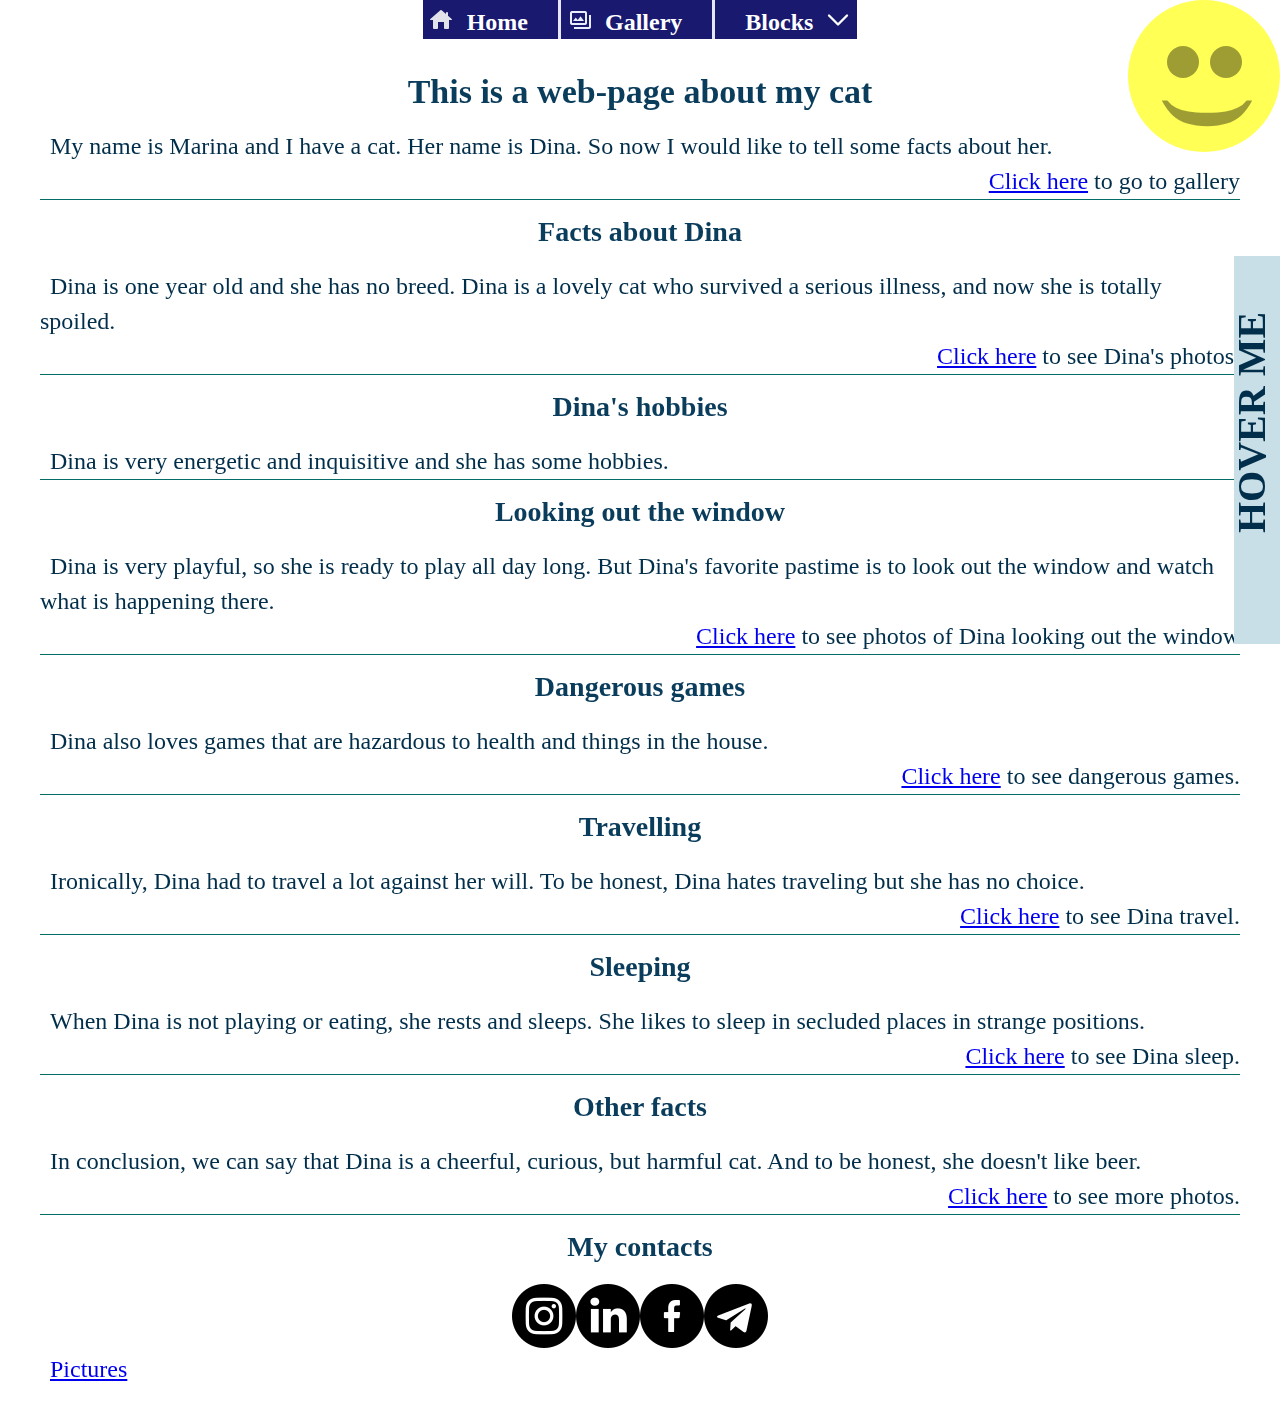
<file: index.html>
<!DOCTYPE html>
<html lang="en">
<head>
    <meta charset="UTF-8">
    <title>Home</title>
    <link rel="stylesheet" href="css/style.css">
</head>
<body>
    <div class="container main">
        <ul class="menu">
            <li>
                <a href="#">Home</a>
            </li>
            <li><a href="gallery.html">Gallery</a></li>
            <li class="li_blocks">
                <a href="#">Blocks</a>
                <ul class="sub_menu">
                    <li><a href="table.html">table-cell</a></li>
                    <li><a href="inline.html">inline-block</a></li>
                    <li class="li_float"><a href="#">float</a>
                        <ul class="float_menu">
                            <li><a href="float_div.html">with div</a></li>
                            <li><a href="float_clear.html">with clearfix</a></li>
                        </ul>
                    </li>
                    <li><a href="flex.html">flex</a></li>
                    <li class="li_grid">
                        <a href="#">grid</a>
                        <ul class="grid_menu">
                            <li><a href="grid_area.html">areas</a></li>
                            <li><a href="grid_columns.html">columns</a></li>
                        </ul>
                    </li>
                </ul>
            </li>
        </ul>
        <h1>This is a web-page about my cat</h1>
        <p>My name is Marina and I have a cat. Her name is Dina. So now I would like to tell some facts about her.</p>
        <p class="link"><a href="gallery.html">Click here</a> to go to gallery</p>
        <div>
            <h2>Facts about Dina</h2>
            <p>Dina is one year old and she has no breed. Dina is a lovely cat who survived a serious illness, and now she is totally spoiled.</p>
            <p class="link"> <a href="gallery.html#facts">Click here</a> to see Dina's photos.</p>
        </div>
        <div>
            <h2>Dina's hobbies</h2>
            <p>Dina is very energetic and inquisitive and she has some hobbies.</p>
            <div>
                <h3>Looking out the window</h3>
                <p>Dina is very playful, so she is ready to play all day long. But Dina's favorite pastime is to look out the window and watch what is happening there.</p>
                <p class="link"> <a href="gallery.html#looking_out">Click here</a> to see photos of Dina looking out the window<p>
            </div>
            <div>
                <h3>Dangerous games</h3>
                <p>Dina also loves games that are hazardous to health and things in the house.</p>
                <p class="link"> <a href="gallery.html#games">Click here</a> to see dangerous games.</p>
                </div>
            <div>
                <h3>Travelling</h3>
                <p>Ironically, Dina had to travel a lot against her will. To be honest, Dina hates traveling but she has no choice.</p>
                <p class="link"> <a href="gallery.html#travelling">Click here</a> to see Dina travel.</p>
            </div>
            <div>
                <h3>Sleeping</h3>
                <p>When Dina is not playing or eating, she rests and sleeps. She likes to sleep in secluded places in strange positions.</p>
                <p class="link"> <a href="gallery.html#sleeping">Click here</a> to see Dina sleep.</p>
            </div>
        </div>
        <div>
            <h2>Other facts</h2>
            <p>In conclusion, we can say that Dina is a cheerful, curious, but harmful cat. And to be honest, she doesn't like beer.</p>
            <p class="link"> <a href="gallery.html#more_photos">Click here</a> to see more photos.</p>
        </div>

            <h3>My contacts</h3>
                <ul class="social_media">
                    <li><a href="https://instagram.com/merry.mary__?igshid=YmMyMTA2M2Y="></a></li>
                    <li><a href="http://linkedin.com/in/marina-dolhopolova-1340471a7"></a></li>
                    <li><a href="https://www.facebook.com/marina.dolgopolova.528?mibextid=LQQJ4d"></a></li>
                    <li><a href="https://t.me/mary3777"></a></li>

                </ul>
                  
            <div class="animation">
                <h1>)</h1>
            </div>
            
            <div class="side_menu">
                <div class="wrapper_side_menu">
                    <p>HOVER ME</p>
                    <ul class="social_menu">
                        <li><a href="https://instagram.com/merry.mary__?igshid=YmMyMTA2M2Y="></a></li>
                        <li><a href="http://linkedin.com/in/marina-dolhopolova-1340471a7"></a></li>
                        <li><a href="https://www.facebook.com/marina.dolgopolova.528?mibextid=LQQJ4d"></a></li>
                        <li><a href="https://t.me/mary3777"></a></li>
                    </ul>
                </div>
                </div>

                <div class="footer">
                    <p> <a href="pictures.html">Pictures</a></p>
                </div> 
           
            <!-- <div class="footer">
                <p> <a href="gallery.html">gallery</a></p>
                <p> <a href="table.html">table.html</a></p>
                <p> <a href="inline.html">inline.html</a></p>
                <p> <a href="float_clear.html">float.html</a></p>
                <p> <a href="flex.html">flex.html</a></p>
                <p> <a href="grid_columns.html">grid columns</a></p>
                <p> <a href="grid_area.html">grid area</a></p>
            </div> -->
            
        </div>
</body>
</html>
</file>
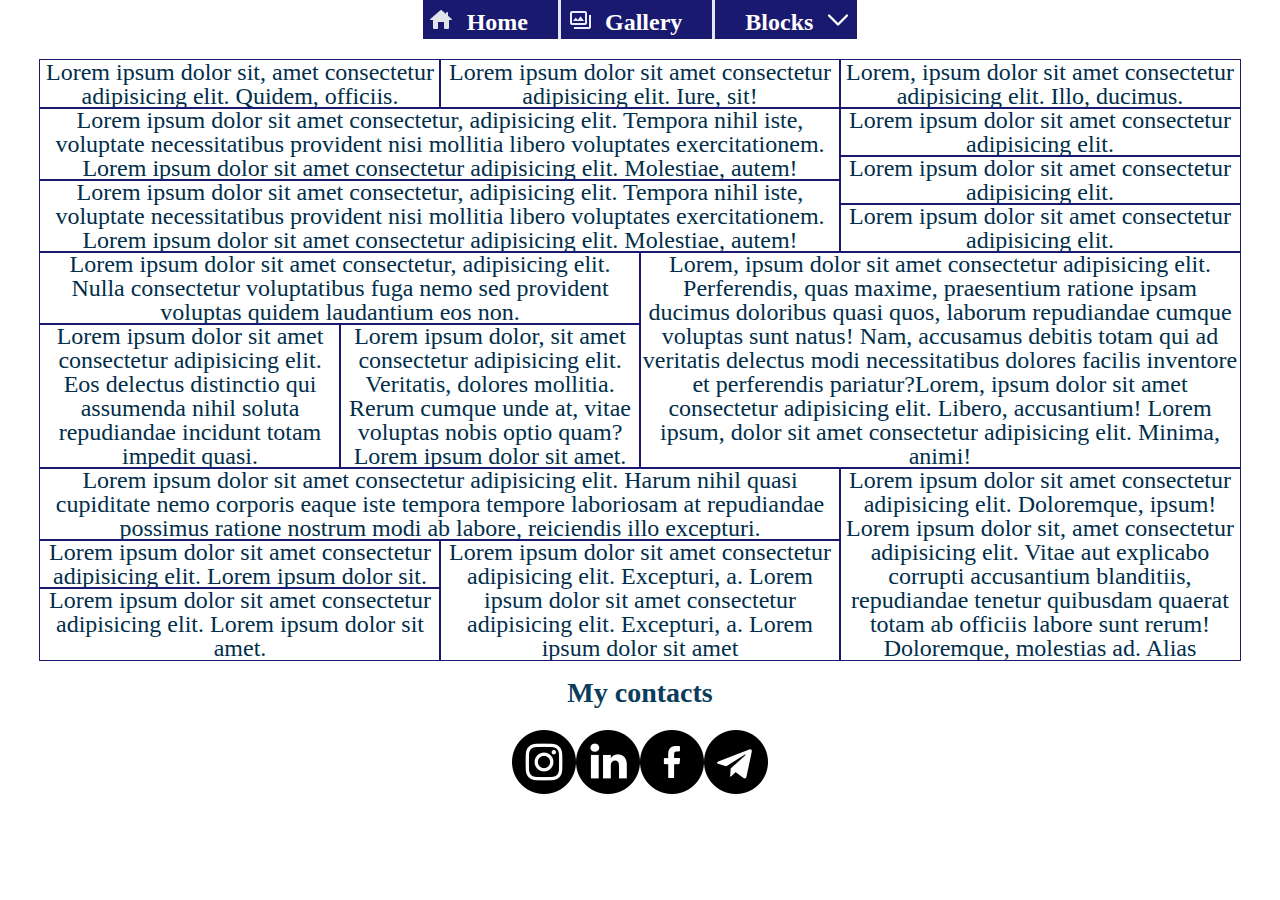
<file: flex.html>
<!DOCTYPE html>
<html lang="zxx">
<head>
    <meta charset="UTF-8">
    <link rel="stylesheet" href="css/style.css">
    <title>Flex</title>
</head>
<body>
    <div class="container flex">
        <ul class="menu">
            <li>
                <a href="index.html">Home</a>
            </li>
            <li><a href="gallery.html">Gallery</a></li>
            <li class="li_blocks">
                <a href="#">Blocks</a>
                <ul class="sub_menu">
                    <li><a href="table.html">table-cell</a></li>
                    <li><a href="inline.html">inline-block</a></li>
                    <li class="li_float"><a href="#">float</a>
                        <ul class="float_menu">
                            <li><a href="float_div.html">with div</a></li>
                            <li><a href="float_clear.html">with clearfix</a></li>
                        </ul>
                    </li>
                    <li><a href="#">flex</a></li>
                    <li class="li_grid">
                        <a href="#">grid</a>
                        <ul class="grid_menu">
                            <li><a href="grid_area.html">areas</a></li>
                            <li><a href="grid_columns.html">columns</a></li>
                        </ul>
                    </li>
                </ul>
            </li>
        </ul>
        <div class="section1">
            <div>Lorem ipsum dolor sit, amet consectetur adipisicing elit. Quidem, officiis.</div>
            <div>Lorem ipsum dolor sit amet consectetur adipisicing elit. Iure, sit!</div>
            <div>Lorem, ipsum dolor sit amet consectetur adipisicing elit. Illo, ducimus.</div>
        </div>
        <div class="section2">
            <div class="change_width">
                <div>
                    Lorem ipsum dolor sit amet consectetur, adipisicing elit. Tempora nihil iste, voluptate necessitatibus provident nisi mollitia libero voluptates exercitationem. Lorem ipsum dolor sit amet consectetur adipisicing elit. Molestiae, autem! 
                </div>
                <div>
                    Lorem ipsum dolor sit amet consectetur, adipisicing elit. Tempora nihil iste, voluptate necessitatibus provident nisi mollitia libero voluptates exercitationem. Lorem ipsum dolor sit amet consectetur adipisicing elit. Molestiae, autem! 
                </div>
            </div>
            <div>
                <div>
                    Lorem ipsum dolor sit amet consectetur adipisicing elit. 
                </div>
                <div>
                    Lorem ipsum dolor sit amet consectetur adipisicing elit. 
                </div>
                <div>
                    Lorem ipsum dolor sit amet consectetur adipisicing elit. 
                </div>
            </div>
        </div>
        <div class="section3">
            <div>
                <div>
                    Lorem ipsum dolor sit amet consectetur, adipisicing elit. Nulla consectetur voluptatibus fuga nemo sed provident voluptas quidem laudantium eos non.
                </div>
                <div class="wrapper">
                    <div class="column">
                        Lorem ipsum dolor sit amet consectetur adipisicing elit. Eos delectus distinctio qui assumenda nihil soluta repudiandae incidunt totam impedit quasi.
                    </div>
                    <div class="column">
                        Lorem ipsum dolor, sit amet consectetur adipisicing elit. Veritatis, dolores mollitia. Rerum cumque unde at, vitae voluptas nobis optio quam?Lorem ipsum dolor sit amet.
                    </div>
                </div>
            </div>
            <div>
                Lorem, ipsum dolor sit amet consectetur adipisicing elit. Perferendis, quas maxime, praesentium ratione ipsam ducimus doloribus quasi quos, laborum repudiandae cumque voluptas sunt natus! Nam, accusamus debitis totam qui ad veritatis delectus modi necessitatibus dolores facilis inventore et perferendis pariatur?Lorem, ipsum dolor sit amet consectetur adipisicing elit. Libero, accusantium! Lorem ipsum, dolor sit amet consectetur adipisicing elit. Minima, animi!
            </div>
        </div>
        <div class="section4">
            <div class="change_width">
                <div>
                    Lorem ipsum dolor sit amet consectetur adipisicing elit. Harum nihil quasi cupiditate nemo corporis eaque iste tempora tempore laboriosam at repudiandae possimus ratione nostrum modi ab labore, reiciendis illo excepturi.
                </div>
                <div class="wrapper">
                    <div>
                        <div>
                            Lorem ipsum dolor sit amet consectetur adipisicing elit. Lorem ipsum dolor sit.
                        </div>
                        <div>
                            Lorem ipsum dolor sit amet consectetur adipisicing elit. Lorem ipsum dolor sit amet.
                        </div>
                    </div>
                    <div>
                        Lorem ipsum dolor sit amet consectetur adipisicing elit. Excepturi, a.  Lorem ipsum dolor sit amet consectetur adipisicing elit. Excepturi, a. Lorem ipsum dolor sit amet
                    </div>
                </div>
            </div>
            <div>
                Lorem ipsum dolor sit amet consectetur adipisicing elit. Doloremque, ipsum! Lorem ipsum dolor sit, amet consectetur adipisicing elit. Vitae aut explicabo corrupti accusantium blanditiis, repudiandae tenetur quibusdam quaerat totam ab officiis labore sunt rerum! Doloremque, molestias ad. Alias
            </div>
        </div>
        <h3>My contacts</h3>
        <ul class="social_media">
            <li><a href="https://instagram.com/merry.mary__?igshid=YmMyMTA2M2Y="></a></li>
            <li><a href="http://linkedin.com/in/marina-dolhopolova-1340471a7"></a></li>
            <li><a href="https://www.facebook.com/marina.dolgopolova.528?mibextid=LQQJ4d"></a></li>
            <li><a href="https://t.me/mary3777"></a></li>

        </ul>
        <!-- <div class="footer">
            <p> <a href="gallery.html">gallery</a></p>
            <p> <a href="table.html">table.html</a></p>
            <p> <a href="inline.html">inline.html</a></p>
            <p> <a href="float.html">float.html</a></p>
            <p> <a href="flex.html">flex.html</a></p>
            <p> <a href="grid_columns.html">grid columns</a></p>
            <p> <a href="grid_area.html">grid area</a></p>
        </div> -->

    </div>
</body>
</html>
</file>
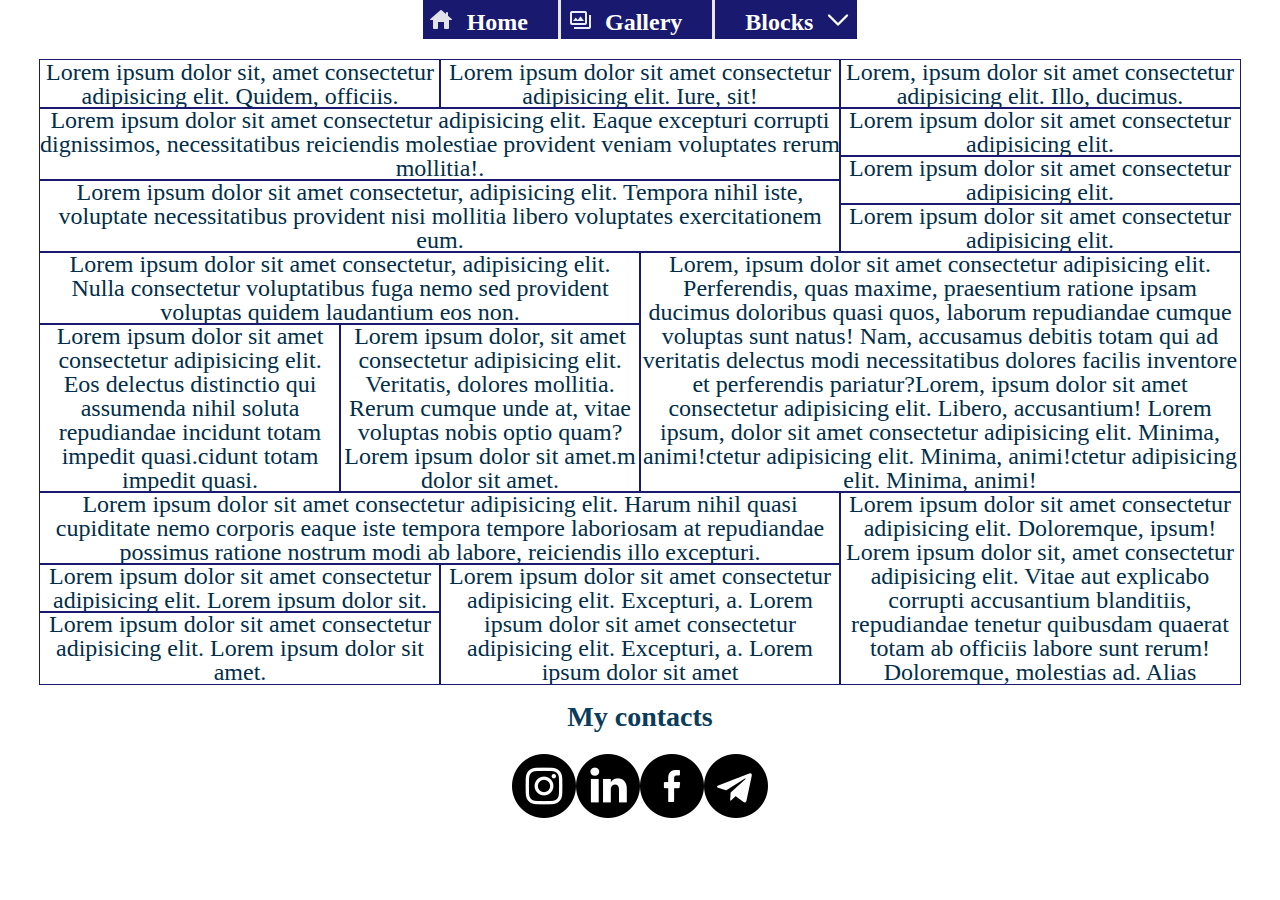
<file: float_clear.html>
<!DOCTYPE html>
<html lang="zxx">
<head>
    <meta charset="UTF-8">
    <link rel="stylesheet" href="css/style.css">
    <title>Float</title>
</head>
<body>
    <div class="container float_wrapper">
        <ul class="menu">
            <li>
                <a href="index.html">Home</a>
            </li>
            <li><a href="gallery.html">Gallery</a></li>
            <li class="li_blocks">
                <a href="#">Blocks</a>
                <ul class="sub_menu">
                    <li><a href="table.html">table-cell</a></li>
                    <li><a href="inline.html">inline-block</a></li>
                    <li class="li_float"><a href="#">float</a>
                        <ul class="float_menu">
                            <li><a href="float_div.html">with div</a></li>
                            <li><a href="#">with clearfix</a></li>
                        </ul>
                    </li>
                    <li><a href="flex.html">flex</a></li>
                    <li class="li_grid">
                        <a href="#">grid</a>
                        <ul class="grid_menu">
                            <li><a href="grid_area.html">areas</a></li>
                            <li><a href="grid_columns.html">columns</a></li>
                        </ul>
                    </li>
                </ul>
            </li>
        </ul>
        <div class="section1 clearfix">
            <div class="column">Lorem ipsum dolor sit, amet consectetur adipisicing elit. Quidem, officiis.</div>
            <div class="column">Lorem ipsum dolor sit amet consectetur adipisicing elit. Iure, sit!</div>
            <div class="column">Lorem, ipsum dolor sit amet consectetur adipisicing elit. Illo, ducimus.</div>
        </div>

        
        <div class="section2 clearfix">
            <div class="change_width column">
                <div>
                Lorem ipsum dolor sit amet consectetur adipisicing elit. Eaque excepturi corrupti dignissimos, necessitatibus reiciendis molestiae provident veniam voluptates rerum mollitia!.
                </div>
                <div>
                Lorem ipsum dolor sit amet consectetur, adipisicing elit. Tempora nihil iste, voluptate necessitatibus provident nisi mollitia libero voluptates exercitationem eum.
                </div>
            </div>
            <div class="column">
                <div>
                Lorem ipsum dolor sit amet consectetur adipisicing elit. 
                </div>
                <div>
                Lorem ipsum dolor sit amet consectetur adipisicing elit. 
                </div>
                <div>
                Lorem ipsum dolor sit amet consectetur adipisicing elit. 
                </div>
            </div>

        </div>

        <div class="section3 clearfix">
            <div class="column">
                <div>
                Lorem ipsum dolor sit amet consectetur, adipisicing elit. Nulla consectetur voluptatibus fuga nemo sed provident voluptas quidem laudantium eos non.
                </div>
                <div class="clearfix">
                    <div class="column change_width">
                    Lorem ipsum dolor sit amet consectetur adipisicing elit. Eos delectus distinctio qui assumenda nihil soluta repudiandae incidunt totam impedit quasi.cidunt totam impedit quasi.
                    </div>
                    <div class="column change_width">
                        Lorem ipsum dolor, sit amet consectetur adipisicing elit. Veritatis, dolores mollitia. Rerum cumque unde at, vitae voluptas nobis optio quam?Lorem ipsum dolor sit amet.m dolor sit amet.
                    </div>
        
                </div>
            </div>
            <div class="column clearfix">
                Lorem, ipsum dolor sit amet consectetur adipisicing elit. Perferendis, quas maxime, praesentium ratione ipsam ducimus doloribus quasi quos, laborum repudiandae cumque voluptas sunt natus! Nam, accusamus debitis totam qui ad veritatis delectus modi necessitatibus dolores facilis inventore et perferendis pariatur?Lorem, ipsum dolor sit amet consectetur adipisicing elit. Libero, accusantium! Lorem ipsum, dolor sit amet consectetur adipisicing elit. Minima, animi!ctetur adipisicing elit. Minima, animi!ctetur adipisicing elit. Minima, animi!
            </div>
            
        </div>

        
        <div class="section4 clearfix">
            <div class="column change_width">
                <div>
                    Lorem ipsum dolor sit amet consectetur adipisicing elit. Harum nihil quasi cupiditate nemo corporis eaque iste tempora tempore laboriosam at repudiandae possimus ratione nostrum modi ab labore, reiciendis illo excepturi.
                </div>
                <div class="clearfix">
                    <div class="column">
                        <div>
                            Lorem ipsum dolor sit amet consectetur adipisicing elit. Lorem ipsum dolor sit.
                        </div>
                        <div>
                            Lorem ipsum dolor sit amet consectetur adipisicing elit. Lorem ipsum dolor sit amet.
                        </div>
                    </div>
                    <div class="column">
                        Lorem ipsum dolor sit amet consectetur adipisicing elit. Excepturi, a.  Lorem ipsum dolor sit amet consectetur adipisicing elit. Excepturi, a. Lorem ipsum dolor sit amet
                    </div>
                
                </div>
            </div>
            <div class="column">
                Lorem ipsum dolor sit amet consectetur adipisicing elit. Doloremque, ipsum! Lorem ipsum dolor sit, amet consectetur adipisicing elit. Vitae aut explicabo corrupti accusantium blanditiis, repudiandae tenetur quibusdam quaerat totam ab officiis labore sunt rerum! Doloremque, molestias ad. Alias
            </div>
    
        </div>

        <h3>My contacts</h3>
        <ul class="social_media">
            <li><a href="https://instagram.com/merry.mary__?igshid=YmMyMTA2M2Y="></a></li>
            <li><a href="http://linkedin.com/in/marina-dolhopolova-1340471a7"></a></li>
            <li><a href="https://www.facebook.com/marina.dolgopolova.528?mibextid=LQQJ4d"></a></li>
            <li><a href="https://t.me/mary3777"></a></li>

        </ul>
    
        <!-- <div class="footer">
            <p> <a href="gallery.html">gallery</a></p>
            <p> <a href="table.html">table.html</a></p>
            <p> <a href="inline.html">inline.html</a></p>
            <p> <a href="float.html">float.html</a></p>
            <p> <a href="flex.html">flex.html</a></p>
            <p> <a href="grid_columns.html">grid columns</a></p>
            <p> <a href="grid_area.html">grid area</a></p>
        </div> -->
    </div>
</body>
</html>
</file>
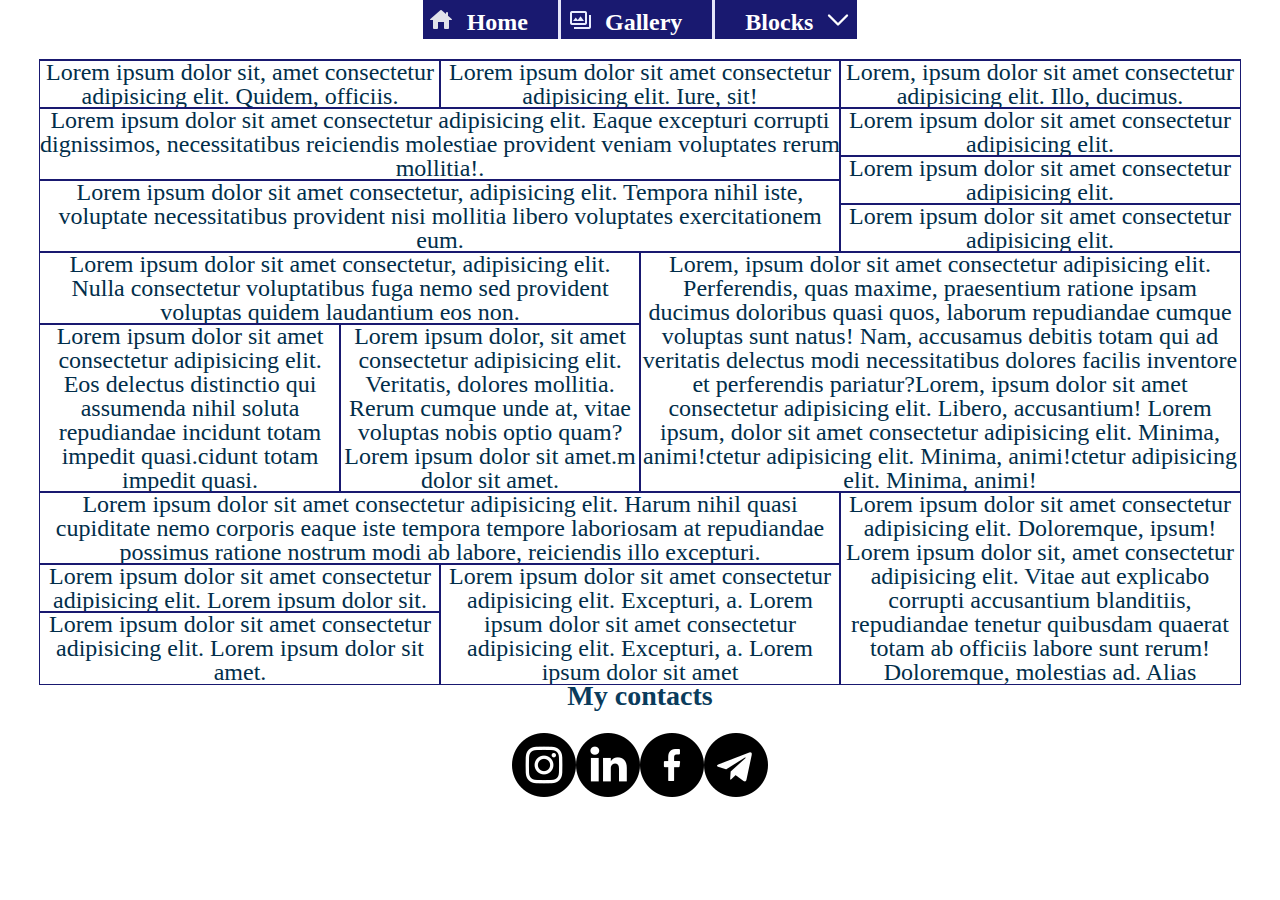
<file: float_div.html>
<!DOCTYPE html>
<html lang="zxx">
<head>
    <meta charset="UTF-8">
    <link rel="stylesheet" href="css/style.css">
    <title>Float</title>
</head>
<body>
    <div class="container float_wrapper">
        <ul class="menu">
            <li>
                <a href="index.html">Home</a>
            </li>
            <li><a href="gallery.html">Gallery</a></li>
            <li class="li_blocks">
                <a href="#">Blocks</a>
                <ul class="sub_menu">
                    <li><a href="table.html">table-cell</a></li>
                    <li><a href="inline.html">inline-block</a></li>
                    <li class="li_float"><a href="#">float</a>
                        <ul class="float_menu">
                            <li><a href="#">with div</a></li>
                            <li><a href="float_clear.html">with clearfix</a></li>
                        </ul>
                    </li>
                    <li><a href="flex.html">flex</a></li>
                    <li class="li_grid">
                        <a href="#">grid</a>
                        <ul class="grid_menu">
                            <li><a href="grid_area.html">areas</a></li>
                            <li><a href="grid_columns.html">columns</a></li>
                        </ul>
                    </li>
                </ul>
            </li>
        </ul>
        <div class="section1">
            <div class="column">Lorem ipsum dolor sit, amet consectetur adipisicing elit. Quidem, officiis.</div>
            <div class="column">Lorem ipsum dolor sit amet consectetur adipisicing elit. Iure, sit!</div>
            <div class="column">Lorem, ipsum dolor sit amet consectetur adipisicing elit. Illo, ducimus.</div>
            <div class="clear"></div>
        </div>

        
         <div class="section2">
            <div class="change_width column">
                <div>
                Lorem ipsum dolor sit amet consectetur adipisicing elit. Eaque excepturi corrupti dignissimos, necessitatibus reiciendis molestiae provident veniam voluptates rerum mollitia!.
                </div>
                <div>
                Lorem ipsum dolor sit amet consectetur, adipisicing elit. Tempora nihil iste, voluptate necessitatibus provident nisi mollitia libero voluptates exercitationem eum.
                </div>
            </div>
            <div class="column">
                <div>
                Lorem ipsum dolor sit amet consectetur adipisicing elit. 
                </div>
                <div>
                Lorem ipsum dolor sit amet consectetur adipisicing elit. 
                </div>
                <div>
                Lorem ipsum dolor sit amet consectetur adipisicing elit. 
                </div>
            </div>
            <div class="clear"></div>
        </div>

        <div class="section3">
            <div class="column">
                <div>
                Lorem ipsum dolor sit amet consectetur, adipisicing elit. Nulla consectetur voluptatibus fuga nemo sed provident voluptas quidem laudantium eos non.
                </div>
                <div>
                    <div class="column change_width">
                    Lorem ipsum dolor sit amet consectetur adipisicing elit. Eos delectus distinctio qui assumenda nihil soluta repudiandae incidunt totam impedit quasi.cidunt totam impedit quasi.
                    </div>
                    <div class="column change_width">
                        Lorem ipsum dolor, sit amet consectetur adipisicing elit. Veritatis, dolores mollitia. Rerum cumque unde at, vitae voluptas nobis optio quam?Lorem ipsum dolor sit amet.m dolor sit amet.
                    </div>
                    <div class="clear"></div>
                </div>
            </div>
            <div class="column">
                Lorem, ipsum dolor sit amet consectetur adipisicing elit. Perferendis, quas maxime, praesentium ratione ipsam ducimus doloribus quasi quos, laborum repudiandae cumque voluptas sunt natus! Nam, accusamus debitis totam qui ad veritatis delectus modi necessitatibus dolores facilis inventore et perferendis pariatur?Lorem, ipsum dolor sit amet consectetur adipisicing elit. Libero, accusantium! Lorem ipsum, dolor sit amet consectetur adipisicing elit. Minima, animi!ctetur adipisicing elit. Minima, animi!ctetur adipisicing elit. Minima, animi!
            </div>
            <div class="clear"></div>
        </div>

        
        <div class="section4">
            <div class="column change_width">
                <div>
                    Lorem ipsum dolor sit amet consectetur adipisicing elit. Harum nihil quasi cupiditate nemo corporis eaque iste tempora tempore laboriosam at repudiandae possimus ratione nostrum modi ab labore, reiciendis illo excepturi.
                </div>
                <div>
                    <div class="column">
                        <div>
                            Lorem ipsum dolor sit amet consectetur adipisicing elit. Lorem ipsum dolor sit.
                        </div>
                        <div>
                            Lorem ipsum dolor sit amet consectetur adipisicing elit. Lorem ipsum dolor sit amet.
                        </div>
                    </div>
                    <div class="column">
                        Lorem ipsum dolor sit amet consectetur adipisicing elit. Excepturi, a.  Lorem ipsum dolor sit amet consectetur adipisicing elit. Excepturi, a. Lorem ipsum dolor sit amet
                    </div>
                    <div class="clear"></div>
                </div>
            </div>
            <div class="column">
                Lorem ipsum dolor sit amet consectetur adipisicing elit. Doloremque, ipsum! Lorem ipsum dolor sit, amet consectetur adipisicing elit. Vitae aut explicabo corrupti accusantium blanditiis, repudiandae tenetur quibusdam quaerat totam ab officiis labore sunt rerum! Doloremque, molestias ad. Alias
            </div>
            <div class="clear"></div>
        </div>
        <h3>My contacts</h3>
        <ul class="social_media">
            <li><a href="https://instagram.com/merry.mary__?igshid=YmMyMTA2M2Y="></a></li>
            <li><a href="http://linkedin.com/in/marina-dolhopolova-1340471a7"></a></li>
            <li><a href="https://www.facebook.com/marina.dolgopolova.528?mibextid=LQQJ4d"></a></li>
            <li><a href="https://t.me/mary3777"></a></li>

        </ul>
        <!-- <div class="footer">
            <p> <a href="index.html">main page</a> </p>
            <p> <a href="gallery.html">gallery</a></p>
            <p> <a href="table.html">table.html</a></p>
            <p> <a href="inline.html">inline.html</a></p>
        </div>    -->
    </div>
</body>
</html>
</file>
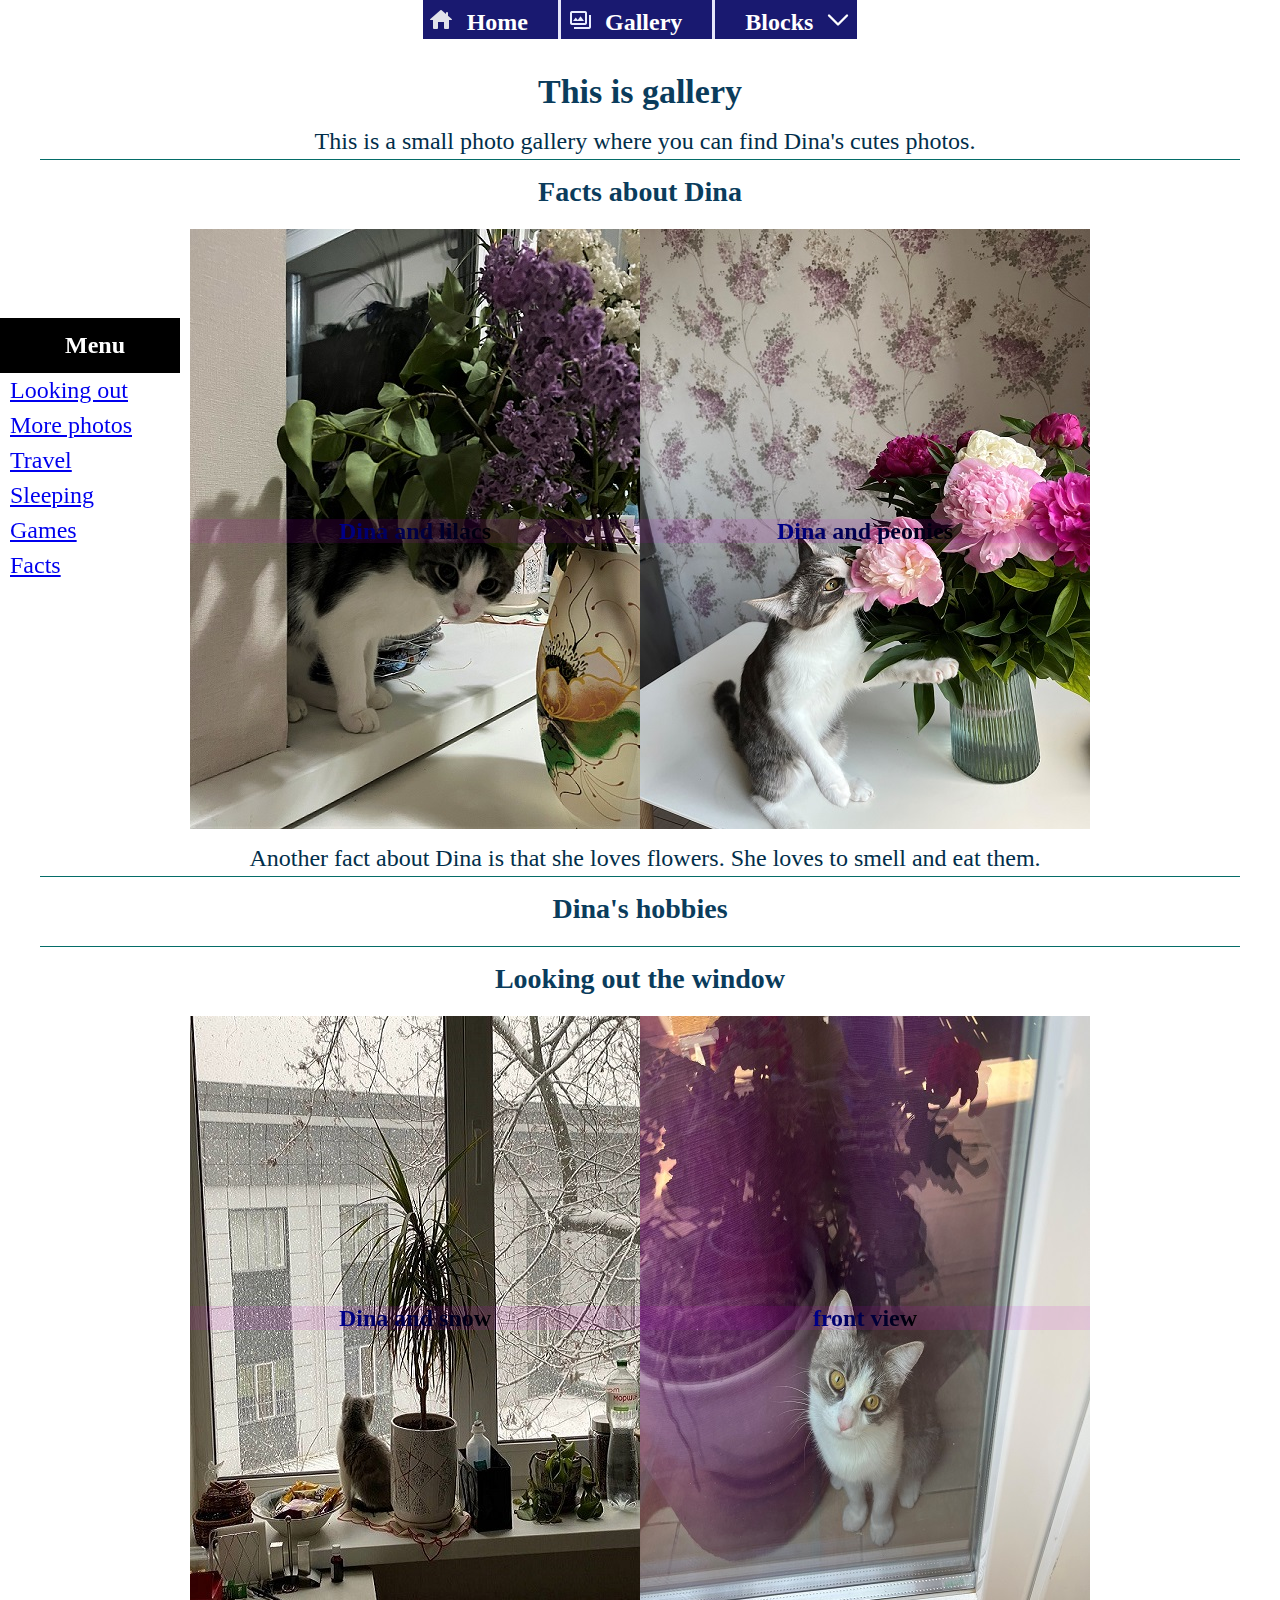
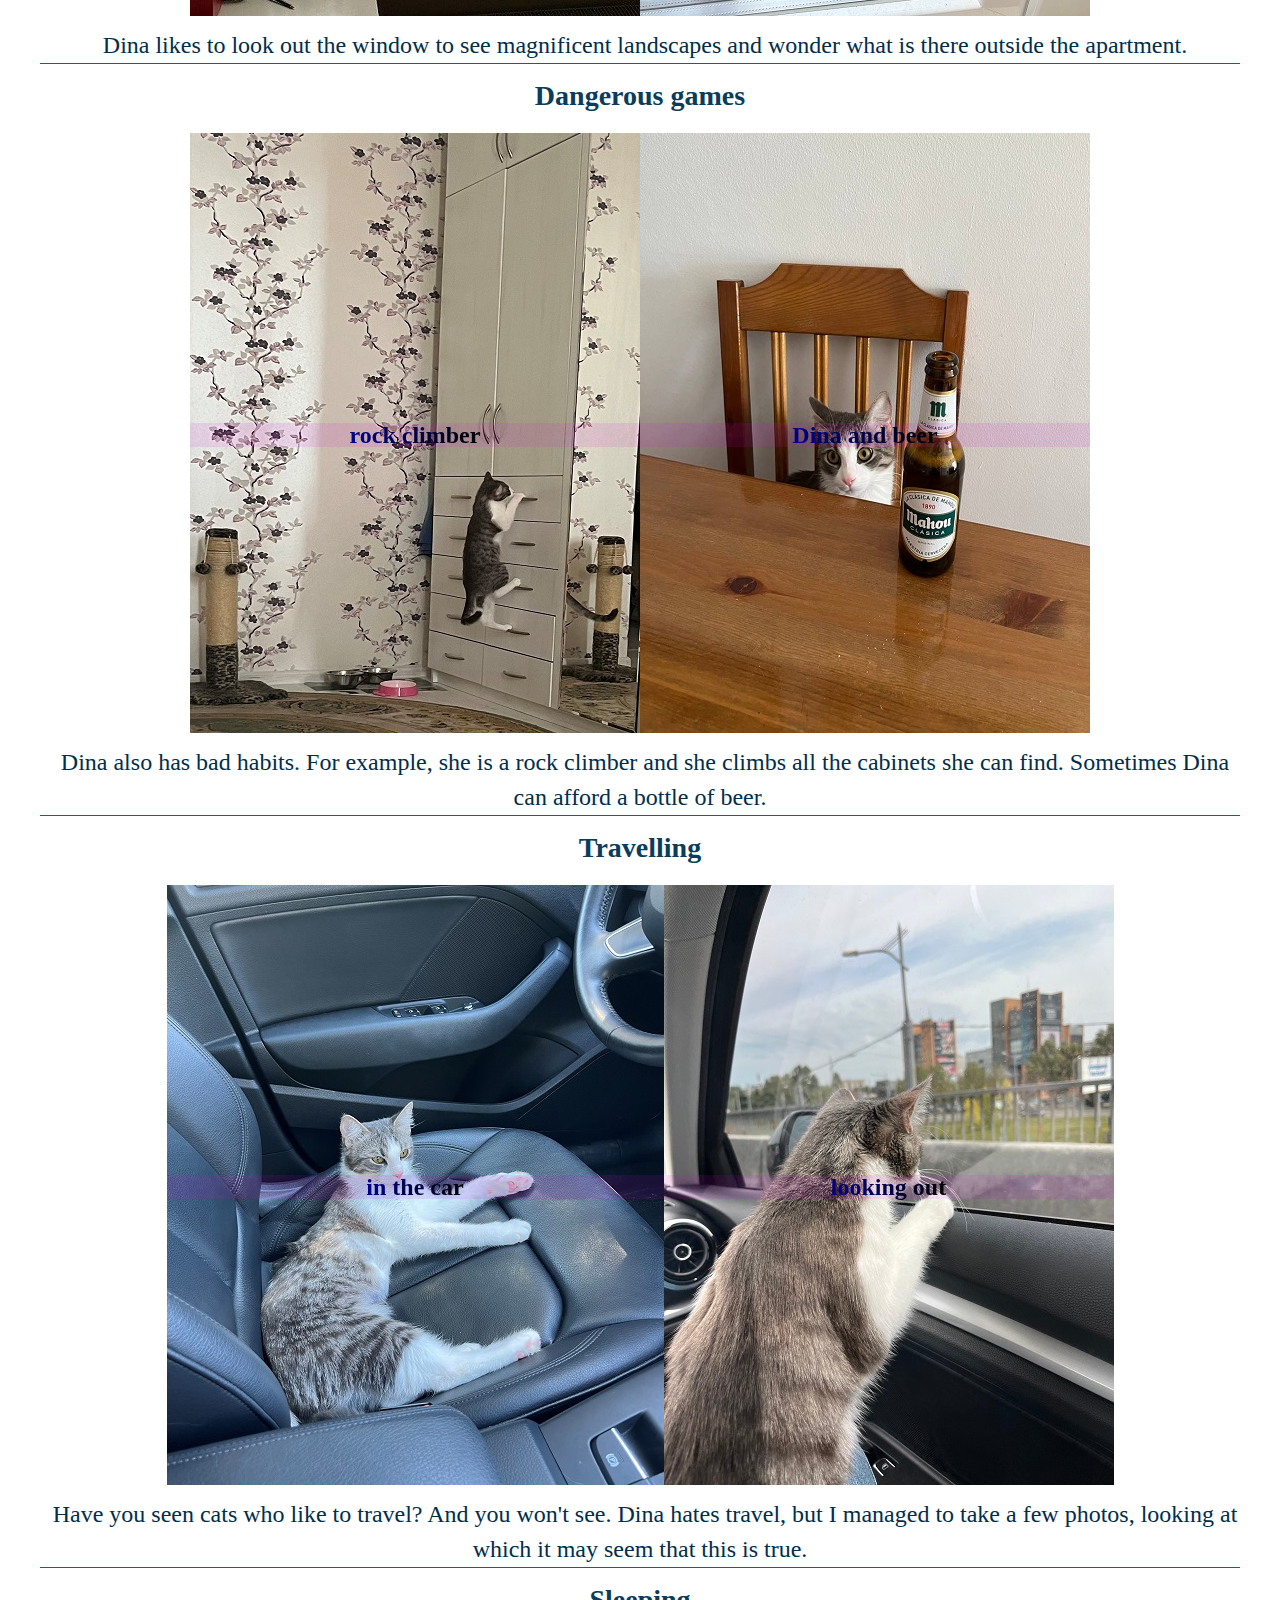
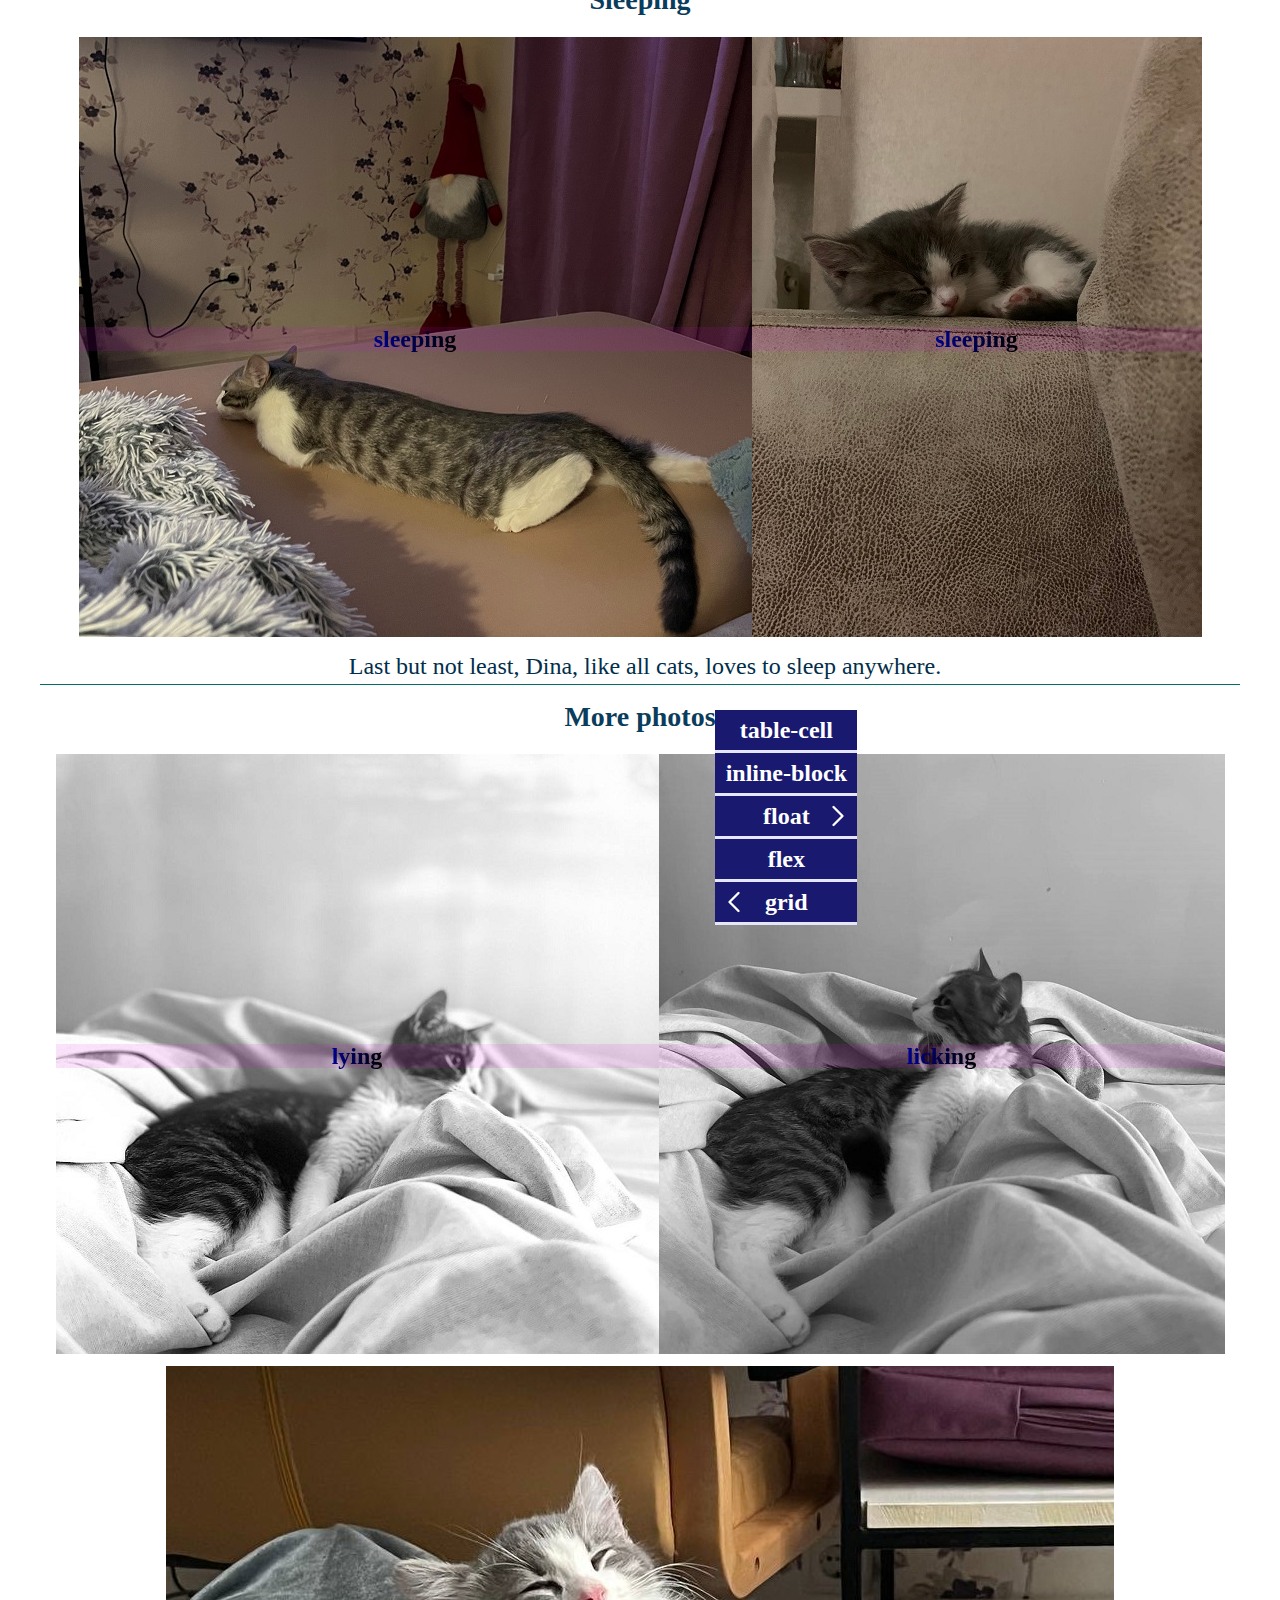
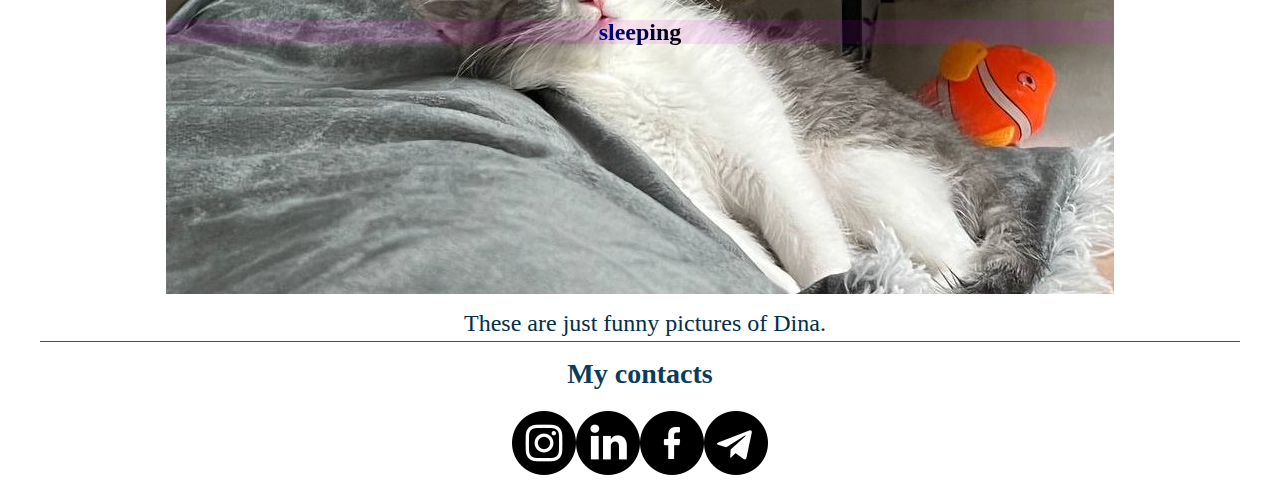
<file: gallery.html>
<!DOCTYPE html>
<html lang="en">
<head>
    <meta charset="UTF-8">
    <title>Gallery</title>
    <link rel="stylesheet" href="css/style.css">
</head>
<body>
    <div class="container gallery">
        <ul class="menu">
            <li>
                <a href="index.html">Home</a>
            </li>
            <li><a href="#">Gallery</a></li>
            <li class="li_blocks">
                <a href="#">Blocks</a>
                <ul class="sub_menu">
                    <li><a href="table.html">table-cell</a></li>
                    <li><a href="inline.html">inline-block</a></li>
                    <li class="li_float"><a href="#">float</a>
                        <ul class="float_menu">
                            <li><a href="float_div.html">with div</a></li>
                            <li><a href="float_clear.html">with clearfix</a></li>
                        </ul>
                    </li>
                    <li><a href="flex.html">flex</a></li>
                    <li class="li_grid">
                        <a href="#">grid</a>
                        <ul class="grid_menu">
                            <li><a href="grid_area.html">areas</a></li>
                            <li><a href="grid_columns.html">columns</a></li>
                        </ul>
                    </li>
                </ul>
            </li>
        </ul>

        
        <h1>This is gallery</h1>
        <p>This is a small photo gallery where you can find Dina's cutes photos.</p>
        <div id="facts">
            <h2>Facts about Dina</h2>
            <div class="image_wrapper">
                <img src="images/main_photo1.jpg" alt="The cat is sitting next to a bouquet of lilacs">            
                <div class="image_description"><span>Dina and lilacs</span></div>
            </div>
            <div class="image_wrapper">
                <img src="images/main_photo2.jpg" alt="The cat is eating a bouquet of peonies">                     
                <div class="image_description"><span>Dina and peonies</span></div>
            </div>     
        </div>   
        <p>Another fact about Dina is that she loves flowers. She loves to smell and eat them.</p>     
        <div id="looking_out">
            <h2>Dina's hobbies</h2>
            <h3>Looking out the window</h3>
            <div class="image_wrapper">
                <img src="images/looking_out.jpg" alt="The cat looks out the window as it snows">
                <div class="image_description"><span>Dina and snow</span></div>
            </div>
            <div class="image_wrapper">
                <img src="images/looking_out2.jpg" alt="Cat looks out the window, front view">
                <div class="image_description"><span>front view</span></div>
            </div>
        </div>
        <p>Dina likes to look out the window to see magnificent landscapes and wonder what is there outside the apartment.</p>
        <div id="games">
            <h3>Dangerous games</h3>
            <div class="image_wrapper">
                <img src="images/rock_climbing.jpg" alt="The cat climbs the cabinets like a rock climber">
                <div class="image_description"><span>rock climber</span></div>
            </div>
            <div class="image_wrapper">
                <img src="images/cat_and_beer.jpg" alt="The cat sits at the table with a bottle of beer">
                <div class="image_description"><span>Dina and beer</span></div>
            </div>
        </div>
        <p>Dina also has bad habits. For example, she is a rock climber and she climbs all the cabinets she can find. Sometimes Dina can afford a bottle of beer.</p>
            
        <div id="travelling">   
            <h3>Travelling</h3>
            <div class="image_wrapper">
                <img src="images/travel1.jpg" alt="The cat lies on the seat of the car">
                <div class="image_description"><span>in the car</span></div>
            </div>
            <div class="image_wrapper">
                <img src="images/travel2.jpg" alt="Сat looking out the car window">
                <div class="image_description"><span>looking out</span></div>
            </div>
        </div>
            <p>Have you seen cats who like to travel? And you won't see. Dina hates travel, but I managed to take a few photos, looking at which it may seem that this is true.</p>
        <div id="sleeping">
            <h3>Sleeping</h3>
            <div class="image_wrapper">
                <img src="images/sleep1.jpg" alt="The cat is sleeping in a strange position">
                <div class="image_description"><span>sleeping</span></div>
            </div>
            <div class="image_wrapper">
                <img src="images/sleep2.jpg" alt="The cat is sleeping on the sofa">
                <div class="image_description"><span>sleeping</span></div>
            </div> 
        </div>
        <p>Last but not least, Dina, like all cats, loves to sleep anywhere.</p>
        <div id="more_photos">
            <h2>More photos</h2>
            <div class="image_wrapper">
                <img src="images/more_photo1.jpg" alt="The cat is lying">
                <div class="image_description"><span>lying</span></div>
            </div>
            <div class="image_wrapper">
                <img src="images/more_photo2.jpg" alt="The cat is licking">
                <div class="image_description"><span>licking</span></div>
            </div>
            <div class="image_wrapper">
                <img src="images/more_photo3.jpg" alt="The cat is sleeping">
                <div class="image_description"><span>sleeping</span></div>
            </div>
        </div> 
        <p>These are just funny pictures of Dina.</p>
    
        <!-- <div class="footer">
                <p> <a href="index.html">index</a></p>
                <p> <a href="table.html">table.html</a></p>
                <p> <a href="inline.html">inline.html</a></p>
                <p> <a href="float.html">float.html</a></p>
                <p> <a href="flex.html">flex.html</a></p>
                <p> <a href="grid_columns.html">grid columns</a></p>
                <p> <a href="grid_area.html">grid area</a></p>
        </div>  -->

        <h3>My contacts</h3>
        <ul class="social_media">
            <li><a href="https://instagram.com/merry.mary__?igshid=YmMyMTA2M2Y="></a></li>
            <li><a href="http://linkedin.com/in/marina-dolhopolova-1340471a7"></a></li>
            <li><a href="https://www.facebook.com/marina.dolgopolova.528?mibextid=LQQJ4d"></a></li>
            <li><a href="https://t.me/mary3777"></a></li>

        </ul>
    </div>

    <div class="navigation"> 
        <p class="menu_design">Menu</p>
        <p><a href="#looking_out">Looking out</a></p>
        <p><a href="#more_photos">More photos</a></p>
        <p><a href="#travelling">Travel</a></p>
        <p><a href="#sleeping">Sleeping</a></p>
        <p><a href="#games">Games</a></p>
        <p><a href="#facts">Facts</a></p>
    </div>

</body>
</html>
</file>
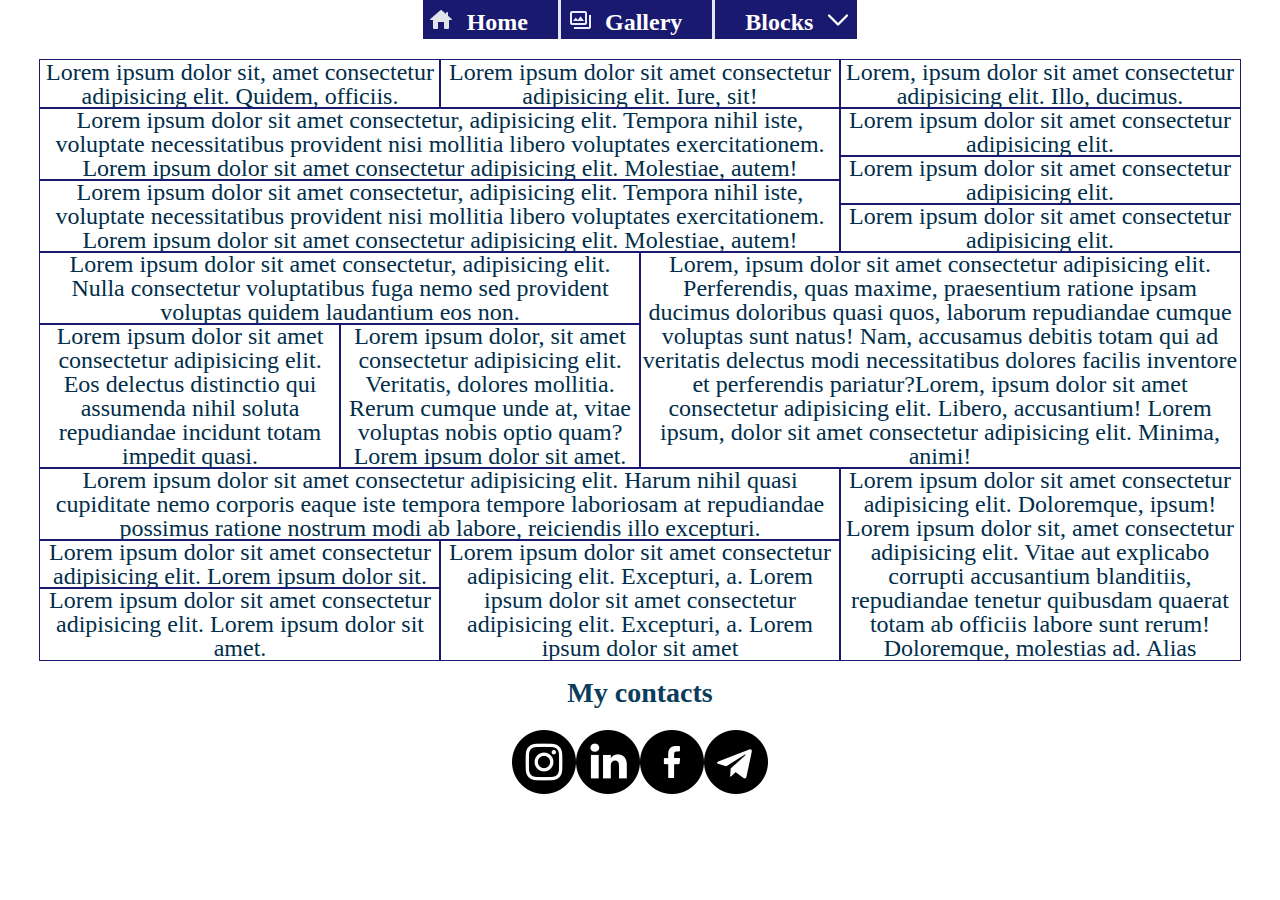
<file: grid_area.html>
<!DOCTYPE html>
<html lang="zxx">
    <head>
        <meta charset="UTF-8">
        <link rel="stylesheet" href="css/style.css">
        <title>Grid_area</title>
    </head>
    <body>
        <div class="container">
            <ul class="menu">
                <li>
                    <a href="#">Home</a>
                </li>
                <li><a href="gallery.html">Gallery</a></li>
                <li class="li_blocks">
                    <a href="index.html">Blocks</a>
                    <ul class="sub_menu">
                        <li><a href="table.html">table-cell</a></li>
                        <li><a href="inline.html">inline-block</a></li>
                        <li class="li_float"><a href="#">float</a>
                            <ul class="float_menu">
                                <li><a href="float_div.html">with div</a></li>
                                <li><a href="float_clear.html">with clearfix</a></li>
                            </ul>
                        </li>
                        <li><a href="flex.html">flex</a></li>
                        <li class="li_grid">
                            <a href="#">grid</a>
                            <ul class="grid_menu">
                                <li><a href="#">areas</a></li>
                                <li><a href="grid_columns.html">columns</a></li>
                            </ul>
                        </li>
                    </ul>
                </li>
            </ul>
            <div class="grid_areas">

                <div class="area_A">Lorem ipsum dolor sit, amet consectetur adipisicing elit. Quidem, officiis.</div>
            
                <div class="area_B">Lorem ipsum dolor sit amet consectetur adipisicing elit. Iure, sit!</div>
            
                <div class="area_C">Lorem, ipsum dolor sit amet consectetur adipisicing elit. Illo, ducimus.</div>

                <div class="area_D">Lorem ipsum dolor sit amet consectetur, adipisicing elit. Tempora nihil iste, voluptate necessitatibus provident nisi mollitia libero voluptates exercitationem. Lorem ipsum dolor sit amet consectetur adipisicing elit. Molestiae, autem!</div>
            
                <div class="area_E">Lorem ipsum dolor sit amet consectetur, adipisicing elit. Tempora nihil iste, voluptate necessitatibus provident nisi mollitia libero voluptates exercitationem. Lorem ipsum dolor sit amet consectetur adipisicing elit. Molestiae, autem!</div>
            
                <div class="area_F">Lorem ipsum dolor sit amet consectetur adipisicing elit.</div>
            
                <div class="area_G">Lorem ipsum dolor sit amet consectetur adipisicing elit.</div>
            
                <div class="area_H">Lorem ipsum dolor sit amet consectetur adipisicing elit.</div>
            
                <div class="area_I">Lorem ipsum dolor sit amet consectetur, adipisicing elit. Nulla consectetur voluptatibus fuga nemo sed provident voluptas quidem laudantium eos non.</div>
            
                <div class="area_J">Lorem ipsum dolor sit amet consectetur adipisicing elit. Eos delectus distinctio qui assumenda nihil soluta repudiandae incidunt totam impedit quasi.</div>
            
                <div class="area_K">Lorem ipsum dolor, sit amet consectetur adipisicing elit. Veritatis, dolores mollitia. Rerum cumque unde at, vitae voluptas nobis optio quam?Lorem ipsum dolor sit amet.</div>
            
                <div class="area_L">Lorem, ipsum dolor sit amet consectetur adipisicing elit. Perferendis, quas maxime, praesentium ratione ipsam ducimus doloribus quasi quos, laborum repudiandae cumque voluptas sunt natus! Nam, accusamus debitis totam qui ad veritatis delectus modi necessitatibus dolores facilis inventore et perferendis pariatur?Lorem, ipsum dolor sit amet consectetur adipisicing elit. Libero, accusantium! Lorem ipsum, dolor sit amet consectetur adipisicing elit. Minima, animi!</div>
            
                <div class="area_M">Lorem ipsum dolor sit amet consectetur adipisicing elit. Harum nihil quasi cupiditate nemo corporis eaque iste tempora tempore laboriosam at repudiandae possimus ratione nostrum modi ab labore, reiciendis illo excepturi.</div>
            
                <div class="area_N">Lorem ipsum dolor sit amet consectetur adipisicing elit. Lorem ipsum dolor sit.
                </div>
            
                <div class="area_O">Lorem ipsum dolor sit amet consectetur adipisicing elit. Lorem ipsum dolor sit amet.</div>
            
                <div class="area_P">Lorem ipsum dolor sit amet consectetur adipisicing elit. Excepturi, a.  Lorem ipsum dolor sit amet consectetur adipisicing elit. Excepturi, a. Lorem ipsum dolor sit amet</div>
            
                <div class="area_Q">Lorem ipsum dolor sit amet consectetur adipisicing elit. Doloremque, ipsum! Lorem ipsum dolor sit, amet consectetur adipisicing elit. Vitae aut explicabo corrupti accusantium blanditiis, repudiandae tenetur quibusdam quaerat totam ab officiis labore sunt rerum! Doloremque, molestias ad. Alias</div>

            </div>
            <h3>My contacts</h3>
            <ul class="social_media">
                <li><a href="https://instagram.com/merry.mary__?igshid=YmMyMTA2M2Y="></a></li>
                <li><a href="http://linkedin.com/in/marina-dolhopolova-1340471a7"></a></li>
                <li><a href="https://www.facebook.com/marina.dolgopolova.528?mibextid=LQQJ4d"></a></li>
                <li><a href="https://t.me/mary3777"></a></li>

            </ul>
            <!-- <div class="footer">
                <p> <a href="gallery.html">gallery</a></p>
                <p> <a href="table.html">table.html</a></p>
                <p> <a href="inline.html">inline.html</a></p>
                <p> <a href="float.html">float.html</a></p>
                <p> <a href="flex.html">flex.html</a></p>
                <p> <a href="index.html">index.html</a></p>
                <p> <a href="grid_columns.html">grid columns</a></p>
            </div> -->
        </div>
    </body>
</html>
</file>
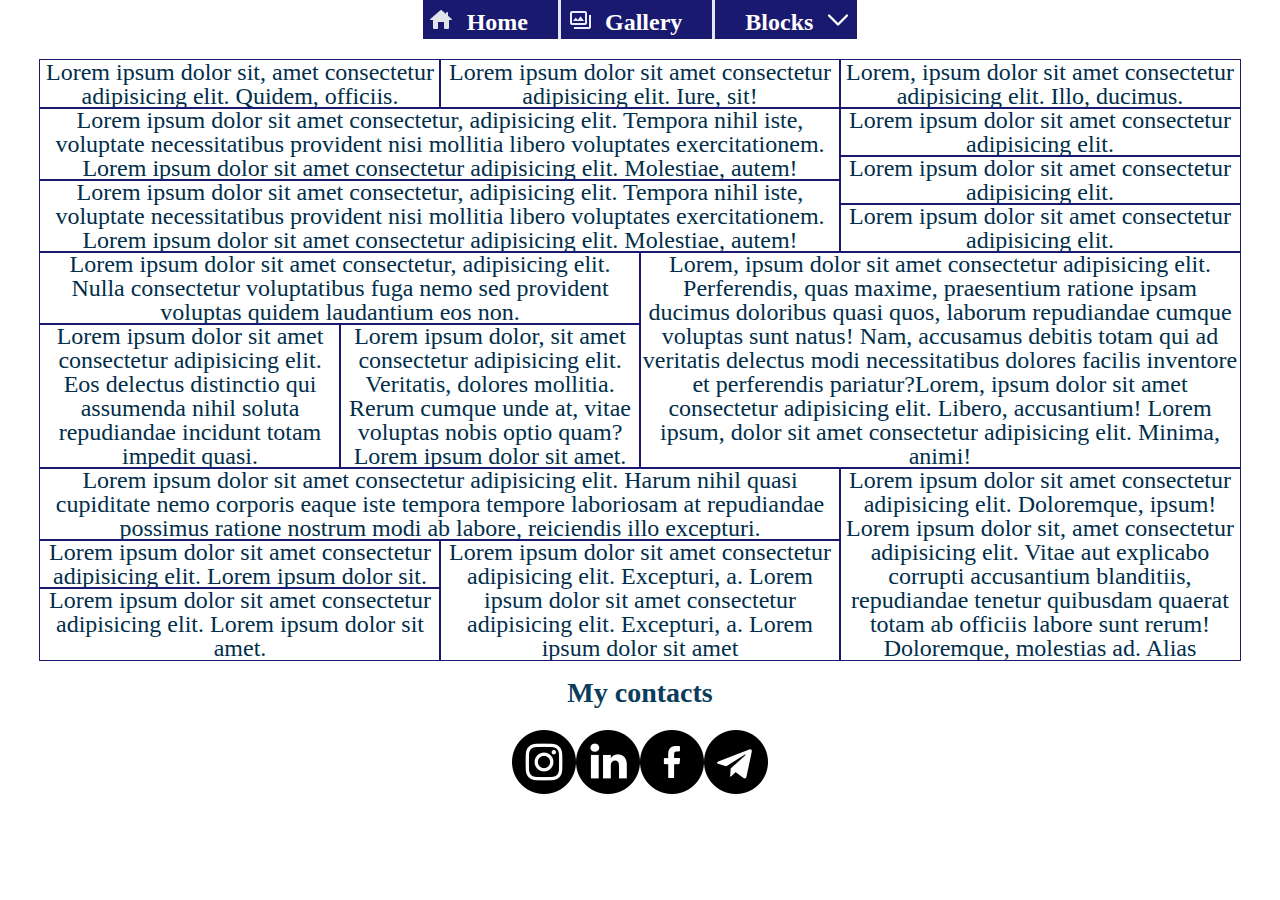
<file: grid_columns.html>
<!DOCTYPE html>
<html lang="zxx">
    <head>
        <meta charset="UTF-8">
        <link rel="stylesheet" href="css/style.css">
        <title>Grid_columns</title>
    </head>
    <body>
        <div class="container grid_columns">
            <ul class="menu">
                <li>
                    <a href="index.html">Home</a>
                </li>
                <li><a href="gallery.html">Gallery</a></li>
                <li class="li_blocks">
                    <a href="#">Blocks</a>
                    <ul class="sub_menu">
                        <li><a href="table.html">table-cell</a></li>
                        <li><a href="inline.html">inline-block</a></li>
                        <li class="li_float"><a href="#">float</a>
                            <ul class="float_menu">
                                <li><a href="float_div.html">with div</a></li>
                                <li><a href="float_clear.html">with clearfix</a></li>
                            </ul>
                        </li>
                        <li><a href="flex.html">flex</a></li>
                        <li class="li_grid">
                            <a href="#">grid</a>
                            <ul class="grid_menu">
                                <li><a href="grid_area.html">areas</a></li>
                                <li><a href="#">columns</a></li>
                            </ul>
                        </li>
                    </ul>
                </li>
            </ul>
            <div class="section1">
                <div>Lorem ipsum dolor sit, amet consectetur adipisicing elit. Quidem, officiis.</div>
                <div>Lorem ipsum dolor sit amet consectetur adipisicing elit. Iure, sit!</div>
                <div>Lorem, ipsum dolor sit amet consectetur adipisicing elit. Illo, ducimus.</div>
            </div>
            
            <div class="section2">
                <div>
                    <div>Lorem ipsum dolor sit amet consectetur, adipisicing elit. Tempora nihil iste, voluptate necessitatibus provident nisi mollitia libero voluptates exercitationem. Lorem ipsum dolor sit amet consectetur adipisicing elit. Molestiae, autem!</div>
                    <div>Lorem ipsum dolor sit amet consectetur, adipisicing elit. Tempora nihil iste, voluptate necessitatibus provident nisi mollitia libero voluptates exercitationem. Lorem ipsum dolor sit amet consectetur adipisicing elit. Molestiae, autem!</div>
                </div>
                <div>
                    <div>Lorem ipsum dolor sit amet consectetur adipisicing elit.</div>
                    <div>Lorem ipsum dolor sit amet consectetur adipisicing elit.</div>
                    <div>Lorem ipsum dolor sit amet consectetur adipisicing elit.</div>
                </div>
            </div>
            
            <div class="section3">
                <div>
                    <div>Lorem ipsum dolor sit amet consectetur, adipisicing elit. Nulla consectetur voluptatibus fuga nemo sed provident voluptas quidem laudantium eos non.</div>
                    <div class="wrapper">
                        <div>Lorem ipsum dolor sit amet consectetur adipisicing elit. Eos delectus distinctio qui assumenda nihil soluta repudiandae incidunt totam impedit quasi.</div>
                        <div>Lorem ipsum dolor, sit amet consectetur adipisicing elit. Veritatis, dolores mollitia. Rerum cumque unde at, vitae voluptas nobis optio quam?Lorem ipsum dolor sit amet.</div>
                    </div>
                </div>
                <div>Lorem, ipsum dolor sit amet consectetur adipisicing elit. Perferendis, quas maxime, praesentium ratione ipsam ducimus doloribus quasi quos, laborum repudiandae cumque voluptas sunt natus! Nam, accusamus debitis totam qui ad veritatis delectus modi necessitatibus dolores facilis inventore et perferendis pariatur?Lorem, ipsum dolor sit amet consectetur adipisicing elit. Libero, accusantium! Lorem ipsum, dolor sit amet consectetur adipisicing elit. Minima, animi!</div>
            </div>

            <div class="section4">
                <div>
                    <div>Lorem ipsum dolor sit amet consectetur adipisicing elit. Harum nihil quasi cupiditate nemo corporis eaque iste tempora tempore laboriosam at repudiandae possimus ratione nostrum modi ab labore, reiciendis illo excepturi.</div>
                <div class="wrapper">
                    <div>
                        <div>Lorem ipsum dolor sit amet consectetur adipisicing elit. Lorem ipsum dolor sit.</div>
                        <div>Lorem ipsum dolor sit amet consectetur adipisicing elit. Lorem ipsum dolor sit amet.</div>
                    </div>
                    <div>Lorem ipsum dolor sit amet consectetur adipisicing elit. Excepturi, a.  Lorem ipsum dolor sit amet consectetur adipisicing elit. Excepturi, a. Lorem ipsum dolor sit amet</div>
                </div>
            </div>
            <div>Lorem ipsum dolor sit amet consectetur adipisicing elit. Doloremque, ipsum! Lorem ipsum dolor sit, amet consectetur adipisicing elit. Vitae aut explicabo corrupti accusantium blanditiis, repudiandae tenetur quibusdam quaerat totam ab officiis labore sunt rerum! Doloremque, molestias ad. Alias</div>
            </div>
            <h3>My contacts</h3>
            <ul class="social_media">
                <li><a href="https://instagram.com/merry.mary__?igshid=YmMyMTA2M2Y="></a></li>
                <li><a href="http://linkedin.com/in/marina-dolhopolova-1340471a7"></a></li>
                <li><a href="https://www.facebook.com/marina.dolgopolova.528?mibextid=LQQJ4d"></a></li>
                <li><a href="https://t.me/mary3777"></a></li>

            </ul>
            <!-- <div class="footer">
                <p> <a href="gallery.html">gallery</a></p>
                <p> <a href="table.html">table.html</a></p>
                <p> <a href="inline.html">inline.html</a></p>
                <p> <a href="float.html">float.html</a></p>
                <p> <a href="flex.html">flex.html</a></p>
                <p> <a href="index.html">index.html</a></p>
                <p> <a href="grid_area.html">grid area</a></p>
            </div> -->

        </div>
    </body>
</html>
</file>
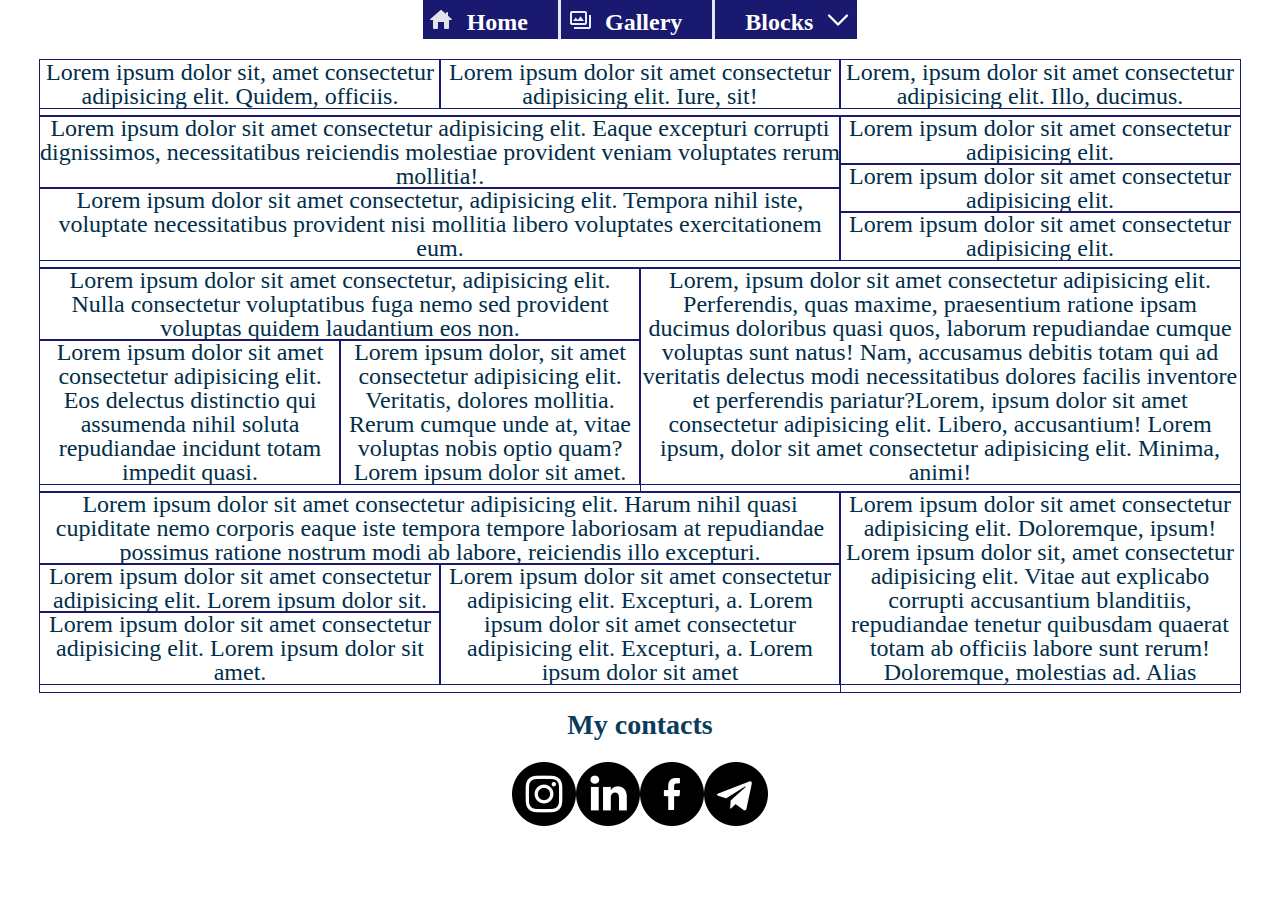
<file: inline.html>
<!DOCTYPE html>
<html lang="zxx">
<head>
    <meta charset="UTF-8">
    <link rel="stylesheet" href="css/style.css">
    <title>Inline</title>
</head>
<body>
    <div class="container inline">
        <ul class="menu">
            <li>
                <a href="index.html">Home</a>
            </li>
            <li><a href="gallery.html">Gallery</a></li>
            <li class="li_blocks">
                <a href="#">Blocks</a>
                <ul class="sub_menu">
                    <li><a href="table.html">table-cell</a></li>
                    <li><a href="#">inline-block</a></li>
                    <li class="li_float"><a href="#">float</a>
                        <ul class="float_menu">
                            <li><a href="float_div.html">with div</a></li>
                            <li><a href="float_clear.html">with clearfix</a></li>
                        </ul>
                    </li>
                    <li><a href="flex.html">flex</a></li>
                    <li class="li_grid">
                        <a href="#">grid</a>
                        <ul class="grid_menu">
                            <li><a href="grid_area.html">areas</a></li>
                            <li><a href="grid_columns.html">columns</a></li>
                        </ul>
                    </li>
                </ul>
            </li>
        </ul>
        <div class="section1">
            <div>Lorem ipsum dolor sit, amet consectetur adipisicing elit. Quidem, officiis.</div>
            <div>Lorem ipsum dolor sit amet consectetur adipisicing elit. Iure, sit!</div>
            <div>Lorem, ipsum dolor sit amet consectetur adipisicing elit. Illo, ducimus.</div>
        </div>
        
        <div class="section2">
            <div>
                <div>
                    Lorem ipsum dolor sit amet consectetur adipisicing elit. Eaque excepturi corrupti dignissimos, necessitatibus reiciendis molestiae provident veniam voluptates rerum mollitia!.
                </div>
                <div>
                    Lorem ipsum dolor sit amet consectetur, adipisicing elit. Tempora nihil iste, voluptate necessitatibus provident nisi mollitia libero voluptates exercitationem eum.
                </div>
            </div>
            <div class="change_width">
                <div>
                    Lorem ipsum dolor sit amet consectetur adipisicing elit. 
                </div>
                <div>
                    Lorem ipsum dolor sit amet consectetur adipisicing elit. 
                </div>
                <div>
                    Lorem ipsum dolor sit amet consectetur adipisicing elit. 
                </div>
            </div>
        </div>
        
        <div class="section3">
            <div>
                <div>
                    Lorem ipsum dolor sit amet consectetur, adipisicing elit. Nulla consectetur voluptatibus fuga nemo sed provident voluptas quidem laudantium eos non.
                </div>
                <div class="wrapper">
                    <div class="column">
                        Lorem ipsum dolor sit amet consectetur adipisicing elit. Eos delectus distinctio qui assumenda nihil soluta repudiandae incidunt totam impedit quasi.
                    </div>
                    <div class="column">
                        Lorem ipsum dolor, sit amet consectetur adipisicing elit. Veritatis, dolores mollitia. Rerum cumque unde at, vitae voluptas nobis optio quam?Lorem ipsum dolor sit amet.
                    </div>
                </div>
            </div>
            <div>
                Lorem, ipsum dolor sit amet consectetur adipisicing elit. Perferendis, quas maxime, praesentium ratione ipsam ducimus doloribus quasi quos, laborum repudiandae cumque voluptas sunt natus! Nam, accusamus debitis totam qui ad veritatis delectus modi necessitatibus dolores facilis inventore et perferendis pariatur?Lorem, ipsum dolor sit amet consectetur adipisicing elit. Libero, accusantium! Lorem ipsum, dolor sit amet consectetur adipisicing elit. Minima, animi!
            </div>
        </div>
        
        <div class="section4">
            <div>
                <div>
                    Lorem ipsum dolor sit amet consectetur adipisicing elit. Harum nihil quasi cupiditate nemo corporis eaque iste tempora tempore laboriosam at repudiandae possimus ratione nostrum modi ab labore, reiciendis illo excepturi.
                </div>
                <div class="wrapper">
                    <div class="column">
                        <div>
                            Lorem ipsum dolor sit amet consectetur adipisicing elit. Lorem ipsum dolor sit.
                        </div>
                        <div>
                            Lorem ipsum dolor sit amet consectetur adipisicing elit. Lorem ipsum dolor sit amet.
                        </div>
                    </div>
                    <div class="column">
                        Lorem ipsum dolor sit amet consectetur adipisicing elit. Excepturi, a.  Lorem ipsum dolor sit amet consectetur adipisicing elit. Excepturi, a. Lorem ipsum dolor sit amet
                    </div>
                </div>
            </div>
            <div class="change_width">
                Lorem ipsum dolor sit amet consectetur adipisicing elit. Doloremque, ipsum! Lorem ipsum dolor sit, amet consectetur adipisicing elit. Vitae aut explicabo corrupti accusantium blanditiis, repudiandae tenetur quibusdam quaerat totam ab officiis labore sunt rerum! Doloremque, molestias ad. Alias
            </div>
        </div>
        <h3>My contacts</h3>
        <ul class="social_media">
            <li><a href="https://instagram.com/merry.mary__?igshid=YmMyMTA2M2Y="></a></li>
            <li><a href="http://linkedin.com/in/marina-dolhopolova-1340471a7"></a></li>
            <li><a href="https://www.facebook.com/marina.dolgopolova.528?mibextid=LQQJ4d"></a></li>
            <li><a href="https://t.me/mary3777"></a></li>

        </ul>
        <!-- <div class="footer">
            <p> <a href="gallery.html">gallery</a></p>
            <p> <a href="table.html">table.html</a></p>
            <p> <a href="inline.html">inline.html</a></p>
            <p> <a href="float.html">float.html</a></p>
            <p> <a href="flex.html">flex.html</a></p>
            <p> <a href="grid_columns.html">grid columns</a></p>
            <p> <a href="grid_area.html">grid area</a></p>
        </div> -->
    </div>
</body>
</html>
</file>
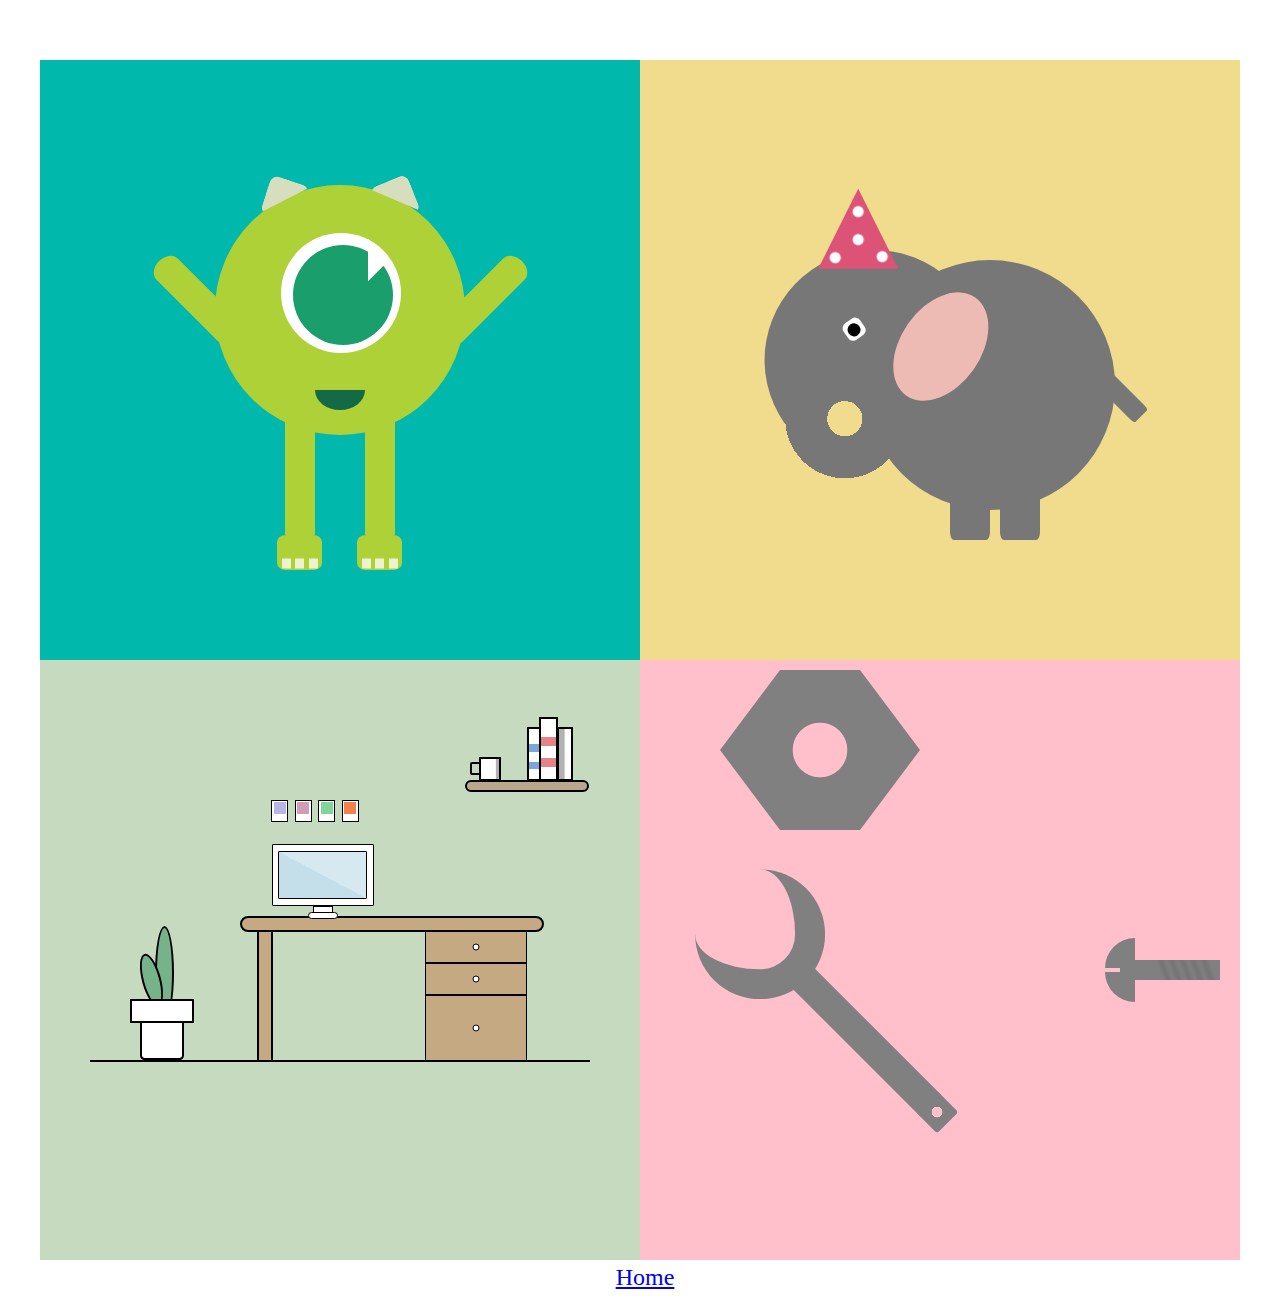
<file: pictures.html>
<!DOCTYPE html>
<html lang="en">
<head>
    <meta charset="UTF-8">
    <link rel="stylesheet" href="css/style.css">
    <title>Pictures</title>
</head>
<body>
    <div class="container">
        <div class="pictures">
            <div class="monster">
                <div class="monster_body">
                    <div class="eye"> </div>
                    <div class="mouth"></div>
                    <div class="hand"></div>
                    <div class="hand_second"></div>
                    <div class="leg"></div>
                    <div class="leg_second"></div>
                </div>
            </div>
            <div class="elephant">
                <div class="elephant_body">
                    <div class="head">
                        <div class="happy_cap"></div>
                        <div class="eye"></div>
                    </div>
                    <div class="first_leg"></div>
                    <div class="second_leg"></div>
                </div>
            </div>
            <div class="room_wrapp">
                <div class="room">
                    <div class="desk">
                        <div class="drawer">
                            <div></div>
                            <div></div>
                            <div></div>
                        </div>
                        <div class="computer">
                            <div class="screen"></div>
                        </div>
                    </div>
                    <div class="flower_pot"></div>
                    <div class="flower"></div>
                    <div class="sticks">
                        <div></div>
                        <div></div>
                        <div></div>
                        <div></div>
                    </div>
                    <div class="shelf">
                        <div class="mug"></div>
                        <div></div>
                        <div></div> 
                        <div></div>
                    </div>
                </div>
            </div>
            <div class="figures">
                <div class="wrench"></div>
                <div class="screw"></div>
                <div class="screw_nut"></div>
            </div>
        </div>
        

             <div class="footer">
                <p> <a href="index.html">Home</a></p>
            </div> 
       
    </div>
</body>
</html>
</file>
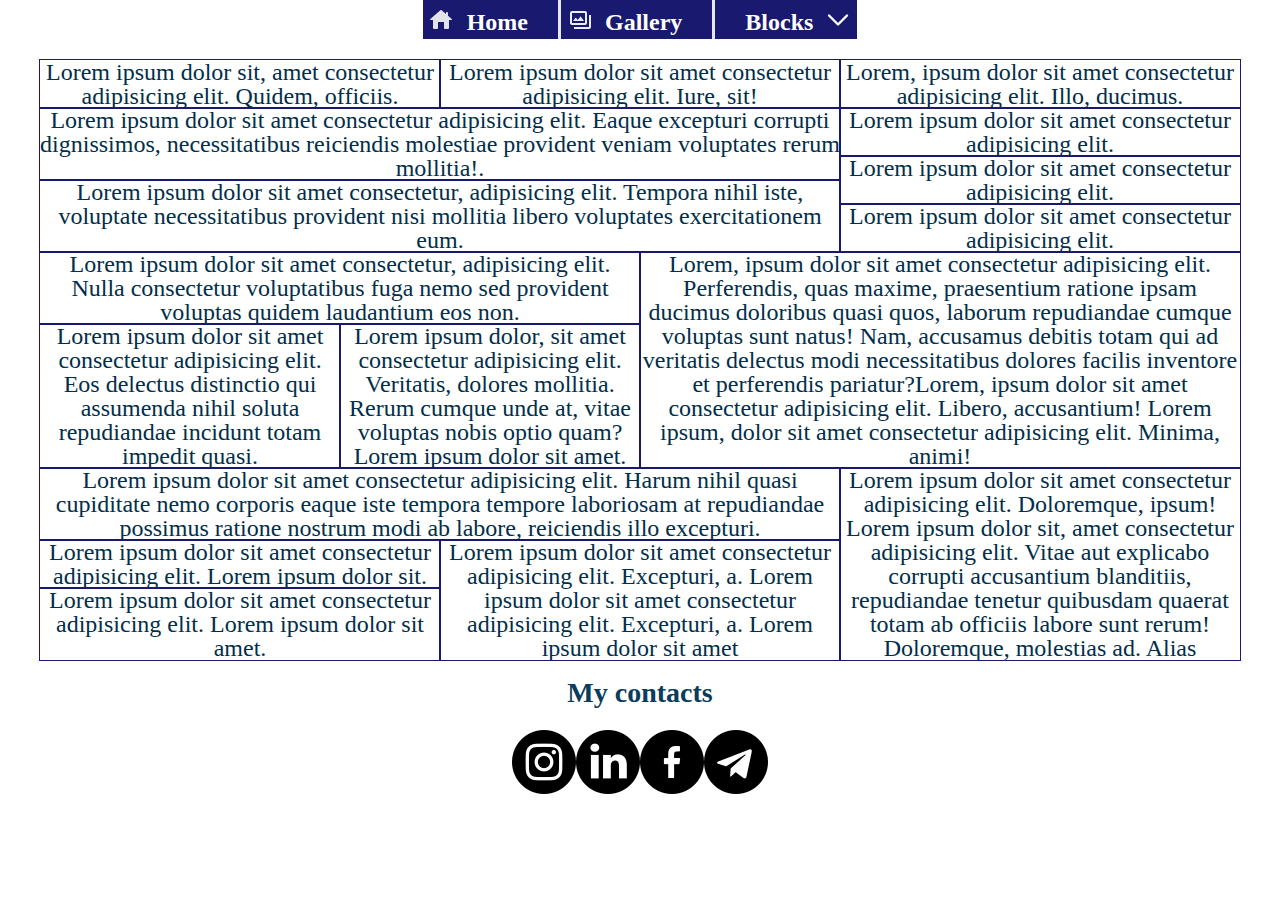
<file: table.html>
<!DOCTYPE html>
<html lang="zxx">
<head>
    <meta charset="UTF-8">
    <link rel="stylesheet" href="css/style.css">
    <title>Table</title>
</head>
<body>
    <div class="container table">
        <ul class="menu">
            <li>
                <a href="index.html">Home</a>
            </li>
            <li><a href="gallery.html">Gallery</a></li>
            <li class="li_blocks">
                <a href="#">Blocks</a>
                <ul class="sub_menu">
                    <li><a href="#">table-cell</a></li>
                    <li><a href="inline.html">inline-block</a></li>
                    <li class="li_float"><a href="#">float</a>
                        <ul class="float_menu">
                            <li><a href="float_div.html">with div</a></li>
                            <li><a href="float_clear.html">with clearfix</a></li>
                        </ul>
                    </li>
                    <li><a href="flex.html">flex</a></li>
                    <li class="li_grid">
                        <a href="#">grid</a>
                        <ul class="grid_menu">
                            <li><a href="grid_area.html">areas</a></li>
                            <li><a href="grid_columns.html">columns</a></li>
                        </ul>
                    </li>
                </ul>
            </li>
        </ul>
        <div class="section1">
            <div>Lorem ipsum dolor sit, amet consectetur adipisicing elit. Quidem, officiis.</div>
            <div>Lorem ipsum dolor sit amet consectetur adipisicing elit. Iure, sit!</div>
            <div>Lorem, ipsum dolor sit amet consectetur adipisicing elit. Illo, ducimus.</div>
        </div>
        <div class="section2">
            <div>
                <div>
                    Lorem ipsum dolor sit amet consectetur adipisicing elit. Eaque excepturi corrupti dignissimos, necessitatibus reiciendis molestiae provident veniam voluptates rerum mollitia!.
                </div>
                <div>
                    Lorem ipsum dolor sit amet consectetur, adipisicing elit. Tempora nihil iste, voluptate necessitatibus provident nisi mollitia libero voluptates exercitationem eum.
                </div>
            </div>
            <div class="change_width">
                <div>
                    Lorem ipsum dolor sit amet consectetur adipisicing elit. 
                </div>
                <div>
                    Lorem ipsum dolor sit amet consectetur adipisicing elit. 
                </div>
                <div>
                    Lorem ipsum dolor sit amet consectetur adipisicing elit. 
                </div>
            </div>
        </div>
        <div class="section3">
            <div>
                <div>
                    Lorem ipsum dolor sit amet consectetur, adipisicing elit. Nulla consectetur voluptatibus fuga nemo sed provident voluptas quidem laudantium eos non.
                </div>
                <div>
                    <div class="column">
                        Lorem ipsum dolor sit amet consectetur adipisicing elit. Eos delectus distinctio qui assumenda nihil soluta repudiandae incidunt totam impedit quasi.
                    </div>
                    <div class="column">
                        Lorem ipsum dolor, sit amet consectetur adipisicing elit. Veritatis, dolores mollitia. Rerum cumque unde at, vitae voluptas nobis optio quam?Lorem ipsum dolor sit amet.
                    </div>
                </div>
            </div>
            <div>
                Lorem, ipsum dolor sit amet consectetur adipisicing elit. Perferendis, quas maxime, praesentium ratione ipsam ducimus doloribus quasi quos, laborum repudiandae cumque voluptas sunt natus! Nam, accusamus debitis totam qui ad veritatis delectus modi necessitatibus dolores facilis inventore et perferendis pariatur?Lorem, ipsum dolor sit amet consectetur adipisicing elit. Libero, accusantium! Lorem ipsum, dolor sit amet consectetur adipisicing elit. Minima, animi!
            </div>
        </div>
        <div class="section4">
            <div>
                <div>
                    Lorem ipsum dolor sit amet consectetur adipisicing elit. Harum nihil quasi cupiditate nemo corporis eaque iste tempora tempore laboriosam at repudiandae possimus ratione nostrum modi ab labore, reiciendis illo excepturi.
                </div>
                <div>
                    <div class="column">
                        <div>
                            Lorem ipsum dolor sit amet consectetur adipisicing elit. Lorem ipsum dolor sit.
                        </div>
                        <div>
                            Lorem ipsum dolor sit amet consectetur adipisicing elit. Lorem ipsum dolor sit amet.
                        </div>
                    </div>
                    <div class="column">
                        Lorem ipsum dolor sit amet consectetur adipisicing elit. Excepturi, a.  Lorem ipsum dolor sit amet consectetur adipisicing elit. Excepturi, a. Lorem ipsum dolor sit amet
                    </div>
                </div>
            </div>
            <div class="change_width">
                Lorem ipsum dolor sit amet consectetur adipisicing elit. Doloremque, ipsum! Lorem ipsum dolor sit, amet consectetur adipisicing elit. Vitae aut explicabo corrupti accusantium blanditiis, repudiandae tenetur quibusdam quaerat totam ab officiis labore sunt rerum! Doloremque, molestias ad. Alias
            </div>
        </div>

        <h3>My contacts</h3>
        <ul class="social_media">
            <li><a href="https://instagram.com/merry.mary__?igshid=YmMyMTA2M2Y="></a></li>
            <li><a href="http://linkedin.com/in/marina-dolhopolova-1340471a7"></a></li>
            <li><a href="https://www.facebook.com/marina.dolgopolova.528?mibextid=LQQJ4d"></a></li>
            <li><a href="https://t.me/mary3777"></a></li>

        </ul>
<!-- 
        <div class="footer">
            <p> <a href="gallery.html">gallery</a></p>
            <p> <a href="table.html">table.html</a></p>
            <p> <a href="inline.html">inline.html</a></p>
            <p> <a href="float.html">float.html</a></p>
            <p> <a href="flex.html">flex.html</a></p>
            <p> <a href="grid_columns.html">grid columns</a></p>
            <p> <a href="grid_area.html">grid area</a></p>
        </div> -->
        
    </div>
</body>
</html>
</file>
<file: css/style.css>
html, body, div, span, applet, object, iframe,
h1, h2, h3, h4, h5, h6, p, blockquote, pre,
a, abbr, acronym, address, big, cite, code,
del, dfn, em, img, ins, kbd, q, s, samp,
small, strike, strong, sub, sup, tt, var,
b, u, i, center,
dl, dt, dd, ol, ul, li,
fieldset, form, label, legend,
table, caption, tbody, tfoot, thead, tr, th, td,
article, aside, canvas, details, embed, 
figure, figcaption, footer, header, hgroup, 
menu, nav, output, ruby, section, summary,
time, mark, audio, video {
	margin: 0;
	padding: 0;
	border: 0;
	font-size: 100%;
	font: inherit;
	vertical-align: baseline;
}
/* HTML5 display-role reset for older browsers */
article, aside, details, figcaption, figure, 
footer, header, hgroup, menu, nav, section {
	display: block;
}
body {
	line-height: 1;
}
ol, ul {
	list-style: none;
}
blockquote, q {
	quotes: none;
}
blockquote:before, blockquote:after,
q:before, q:after {
	content: '';
	content: none;
}
table {
	border-collapse: collapse;
	border-spacing: 0;
}

* {
    box-sizing: content-box;
}
h1,h2,h3 {
    text-align:center;
    color:#0a3c5c;
    font-size: 34px;
    font-weight: 800;
    padding:20px;
}
h2,h3 {
    font-size:28px;
    border-top: 1px solid #056c68;
    margin: 0 0 20px 0;
}

.container {
    width:1200px;
    margin:0 auto;
    text-align:center;
    line-height:24px;
    color:#012E4A;
    font-size:24px;
    padding:20px;
    
}
body {
    margin: 40px 0 0 0;
}

.main h1, h2, h3{
margin: 0 0 5px 0;
}
.main p {
text-align: left;

}
p {
    line-height:35px;
    text-indent: 10px;
}
.main .link {
    text-align: right;
}

/* .footer {
display:flex;
justify-content: space-evenly;
font-size: 24px;
margin-top: 50px;
background:MidnightBlue;
color:white;
text-decoration: none;
} 
.footer a:visited {
    color:white
}

.footer a {
    text-decoration: none;
}
 */



.inline div,
.table div,
.float_wrapper div, 
.flex div, 
.grid_areas div, 
.grid_columns div {
outline:1px solid MidnightBlue;
}



.table .section1>div,
.table .section2>div,
.table .section3>div,
.table .section4>div,
.table .section3 .column,
.table .section4 .column 
{
    display: table-cell;
}

.table .section2>div,
.table .section4>div,
.inline .section2>div,
.inline .section4>div
{
    width: 800px;
}

.table .section3>div,
.inline .section3>div
{
    width: 600px;
}

.table .section3 .column,
.inline .section3 .column {
    width: 300px;
}

.table .section1>div,
.table .section4 .column,
.inline .section1>div,
.inline .section4 .column,
.inline div.change_width,
.table div.change_width   {
    width: 400px;
}


.inline .section1>div,
.inline .section2>div,
.inline .section3>div,
.inline .section4>div,
.inline .section3 .column,
.inline .section4 .column  {
    display: inline-block;
    font-size:24px;

}

.inline .section1, 
.inline .section2, 
.inline .section3, 
.inline .section4,
.inline .wrapper 
{
    font-size: 0px;
}



.float_wrapper .column {
    float:left;
    width:400px;
} 

.float_wrapper .change_width {
    width:800px;
} 

.float_wrapper .section3 .column {
    width: 600px;
}

.float_wrapper .section3 .column.change_width {
    width:300px;
}

.clearfix:after {
    content:"";
    clear:both;
    display: block;

}

.flex .section1,.flex .section2, .flex .section3, .flex .section4, .flex .wrapper {
    display: flex;

}

.flex div {
    flex:0 1 400px;
    text-align: center;

}
.flex div.change_width {
    flex:0 1 800px;
}
.flex .section3>div {
    flex:0 1 600px;
}
.flex .section3 .column {
    flex:0 1 300px;
}

.grid_columns .section1 {
    display:grid;
    grid-template-columns: repeat(3, 1fr);
}


.grid_columns .section2, .grid_columns .section4 {
    display:grid;
    grid-template-columns: 2fr 1fr;
}

.grid_columns .section3, .grid_columns .wrapper {
    display:grid;
    grid-template-columns: repeat(2,1fr);
}

.grid_areas {
    display:grid;
    grid-template-columns: 300px 100px 200px 200px 400px;
    grid-template-rows: repeat(10,auto); 
    grid-template-areas:
    "A A B B C"
    "D D D D F"
    "D D D D G"
    "E E E E G"
    "E E E E H"
    "I I I L L"
    "J K K L L"
    "M M M M Q"
    "N N P P Q"
    "O O P P Q"
}



.area_A {
    grid-area: A;
}
.area_B {
    grid-area: B;
}
.area_C {
    grid-area: C;
}

.area_D {
    grid-area: D;
}

.area_E {
    grid-area: E;
}

.area_F {
    grid-area: F;
}

.area_G {
    grid-area: G;
}

.area_H {
    grid-area: H;
}

.area_I {
    grid-area: I;
}

.area_J {
    grid-area: J;
}

.area_K {
    grid-area: K;
}

.area_L {
    grid-area: L;
}

.area_M {
    grid-area: M;
}

.area_N {
    grid-area: N;
}

.area_O {
    grid-area: O;
}

.area_P {
    grid-area: P;
}

.area_Q {
    grid-area: Q;
}


/* Навигация по галлерее */
.container.gallery>div {
    font-size: 0;
}
.container.gallery .footer {
    font-size: 24px;
}
.image_wrapper {
    display:inline-block;
    text-align: center;
    position: relative;
    text-align: center;
    font-size: 24px;
}

.image_description {
    position: absolute;
    width:100%;
    top:calc(50% - 12px);
    left:0;
    background:rgba(222, 9, 230, 0.11);
    font-weight: 800;
}


.image_description span {
    background:linear-gradient(to right, darkblue, black);
    color:transparent;
    -webkit-background-clip:text
}

.navigation {
    position: fixed;
    min-width:180px;
    min-height:240px;
    top: calc(50% - 132px);
    left:0; 
    text-align: left;
    font-size: 24px;

}

.menu_design {
    background:black;
    color:white;
    padding: 10px;
    text-align: center;
    font-weight: 800;
    font-size: 24px;
}







/* Меню */

.menu {
    font-size: 0;
    position: fixed;
    top:0;
    width:1200px;
    z-index: 5;
}

.menu li {
    display:inline-block;
    border-right: 3px solid Lavender;
    background:MidnightBlue;
    position:relative;
    font-weight: 700;
    font-size: 24px;
}
.menu li:last-child, ul.sub_menu li {
    border-right: none;
}
ul.sub_menu li, ul.float_menu li, ul.grid_menu li {
    border-bottom: 3px solid Lavender;
}
ul.float_menu li:last-child, ul.grid_menu li:last-child {
    border-bottom:none
}
.menu li:hover {
    background-color:#000059;
}
.menu a:visited {
    /* Цвет ссылки после перехода не меняются */
    color:white
}
.menu a:active {
    /* Цвет ссылки при клике */
    color: green;
}

.menu:first-child a:before {
content:"";
width:24px;
height:24px;
background:url("../images/css_sprites.png") -192px -48px;
position:absolute;
left:5%;
top:20%
}


.menu li a:hover:before {
    background:url("../images/css_sprites.png") -192px -72px;
  
    }

.menu :nth-child(2) a:before {
background:url("../images/css_sprites.png") -192px 0;
  
    }


.menu :nth-child(2) a:hover:before {    
background:url("../images/css_sprites.png") -192px -24px;
      
}

.menu :last-child a:before {
background:url("../images/css_sprites.png") -128px -128px; 
left:auto;
right:5%;
top:20%;        
}
        
.menu :last-child a {
    padding: 10px 44px 5px 30px;
 
}

        
.menu :last-child  a:hover:before {
background:url("../images/css_sprites.png") -152px -152px;
              
}
        

  


.menu a {
    padding: 10px 30px 5px 44px;
    text-decoration: none;
    position:relative;
    display:block;
    color:white;
    text-align: center;
}



.sub_menu {
    position:absolute;
    top:10000%;
    left:0;
    width:100%;
    padding:10px 0 0 0;
    transition: all .5s ease;
    pointer-events: none;
    


}
ul.menu li:hover .sub_menu  {
    top:100%;
    left:0;
    pointer-events: all;
  } 
  


.sub_menu li a:before
 {
    display: none;
 
}


ul.menu ul.sub_menu li a {
    padding:8px;
}




ul.sub_menu :nth-child(3) > a:before
 {
    background:url("../images/css_sprites.png") -128px -152px;
    display: inline-block;
 
}

ul.sub_menu :nth-child(3) a:hover:before
 {
    background:url("../images/css_sprites.png") -152px -128px;
 
}



ul.sub_menu :nth-child(5) > a:before
 {
    background:url("../images/css_sprites.png") -152px -128px;
    left:5%;
    top:20%;
    display: inline-block;
    
 
}

ul.sub_menu :nth-child(5) a:hover:before
 {
    background:url("../images/css_sprites.png")  -128px -152px;
 
}

ul.sub_menu :nth-child(5) a
 {
    padding: 10px 10px 5px 44px;
   
 
}



.li_blocks:hover a:before {
    background:url("../images/css_sprites.png") -152px -152px;
}

li.li_float:hover a:before {
    background:url("../images/css_sprites.png") -152px -128px;
}

li.li_grid:hover a:before {
    background:url("../images/css_sprites.png") -128px -152px ;
}


.sub_menu li {
    display:block;
}


ul.sub_menu li:hover .float_menu {
   width:120px
}

.float_menu {
    position:absolute;
    width:0;
    top:0;
    left:100%;
    padding:0 0 0 10px;
    transition: width .5s ease;
    overflow: hidden;
    pointer-events: none;
}

.grid_menu {
    position:absolute;
    bottom:0;
    right:100%;
    opacity:0;
    padding:0 10px 0 0;
    pointer-events:none;
    transition: opacity .5s ease
}


ul.sub_menu li:hover .float_menu {
    width:100px;
    pointer-events:all
    }


ul.sub_menu li:hover .grid_menu {
opacity:1;
pointer-events:all
}









.social_media a {
    display:block;
    width: 64px; 
height: 64px;

}

.social_media {
    display:inline-flex;
    align-items: center;
}

.social_media li a, .social_menu li a:after {
background:url("../images/css_sprites.png") -64px -64px;   
}
.social_media li a:hover, .social_menu li a:hover:after {
background:url("../images/css_sprites.png") -0 -64px;
    
}
    
    
.social_media li+li a, .social_menu li+li a:after {
background:url("../images/css_sprites.png") -128px -64px ;
        
}
.social_media li+li a:hover, .social_menu li+li a:hover:after {
background:url("../images/css_sprites.png") -128px -0 ;
    
}

    
.social_media li+li+li a, .social_menu li+li+li a:after {
background:url("../images/css_sprites.png")  -64px 0 ;
 
}
.social_media li+li+li a:hover, .social_menu li+li+li a:hover:after {
background:url("../images/css_sprites.png") -0 -0;
    
}
    
    
.social_media li:last-child a, .social_menu li:last-child a:after {
background:url("../images/css_sprites.png") -64px -128px ;
}
.social_media li:last-child a:hover, .social_menu li:last-child a:hover:after {
background:url("../images/css_sprites.png") -0 -128px;
}




.animation {
    border:1px solid transparent;
    width:150px;
    height:150px;
    border-radius: 50%;
    background:rgb(255, 255, 85);
    position: fixed;
    top:0;
    right:0;
    z-index: -5;

}

.animation:before, .animation:after  {
    border:1px solid transparent;
    width:30px;
    height:30px;
    border-radius: 50%;
    position: absolute;
    top:30%;
    left:25%;
    content:"";
    background:rgba(0, 0, 0, 0.384);
    animation: clip 2s ease-in-out infinite;
 
 
}


.animation:after {
    bottom:30%;
    right:25%;
    left:auto
}

@keyframes clip {
    90% { transform: none; }   
    95% { transform: scaleY(.5);  }
    /* уменьшает маштаб по оси у в 2 раза} */
}

.animation h1 {
transform: rotate(90deg);
font-size: 100px;
position: absolute;
bottom:0;
left:50px;
color:rgba(0, 0, 0, 0.384);
}

.side_menu {
    position: fixed;
    top:50%;
    right:-15%;
    transform: translateY(-50%);
   
    background:rgb(200, 223, 231);
    animation: twitching .5s ease-in-out infinite;
    transition: all 2s ease;
    padding: 100px 0 100px 0;
    
}

.side_menu:hover {
    top:50%;
    right:0%;
    animation:none;
}



.wrapper_side_menu {
    position:relative;
     padding: 30px 40px 30px 70px 

}
.side_menu p {
    transform: rotate(-90deg);
    font-size: 40px;
    font-weight: 800;
    position:absolute;
    left:0;
    bottom:0;
    transform-origin: 17px 17px;
    
  
}
 @keyframes twitching {

    95% { transform: translateY(-45%);  } 
    90% { transform: translateY(-50%);  } 
    85% { transform: translateY(-55%);  } 
} 



.social_menu a {
display:block;
width: 64px; 
height: 64px;
opacity:0; 


}

.side_menu:hover .social_menu a {
    opacity:1; 
}



 ul.social_menu {
    display:flex;
    width:128px;
    flex-wrap:wrap ;

    transform: rotate(45deg);
}



.social_menu li a:after {
    position: absolute;
    top:0;
    right:0;
    left:0;
    bottom:0;
    content:"";
    width: 64px; 
    height: 64px;
    transform: rotate(-45deg);

   
    }

    .social_menu li a {
        position:relative;
        overflow: hidden;
   
    }


  

/* body {
    position:relative;

   
}
    body:after {
        content:"";
        background:radial-gradient(ellipse at top left, transparent 60%,  rgba(255, 0, 255, 0.151) 60%);
        position:absolute;
        bottom:-100px;
        right:0;
        width:900px;
        height:300px
    }


    body:before {
        content:"";
        background:blue;
        position:absolute;
        bottom:-100px;
        left:0;
        width:900px;
        height:300px;
        background:radial-gradient(ellipse at top right, transparent 60%,  rgba(0, 255, 0, 0.329) 60%);
        
        
    
    } */


    

    .pictures {
        position:relative;
        z-index:10;
        display:inline-flex; 
        flex-wrap:wrap ;
    
      
    

        

    }

  
    .monster {
        background:#00b8ac;
        width:600px;
        height:600px
    }

    .monster_body {
        width:250px;
        height:250px;
        border-radius:50%;
        background:#aed137;
        position:relative;
        transform: translate(70%, 50%);
        z-index: 100;
     
    }


.monster_body:after {
    content:"";
border-bottom:20px solid transparent;

border-top:20px solid #d7debd;

border-left:20px solid #d7debd;

border-right:20px solid transparent;

border-radius:20%; 
position:absolute;
top:-2%;
left:20%;

transform: rotate(18deg);
z-index: -100;       
  
}



.monster_body:before {
    content:"";
border-bottom:20px solid transparent;

border-top:20px solid #d7debd;

border-left:20px solid #d7debd;

border-right:20px solid transparent;

border-radius:20%; 
position:absolute;
top:-2%;
right:20%;

transform: rotate(68deg);
z-index: -100;       
  
}


    .eye {
        width:120px;
        height:120px;
        border-radius:50%;
        background:white;
        position:absolute;
        /* top:10%;
        left:30%; */
        transform: translate(55%, 40%);
    
    }


 
 
    .monster .eye::after {
        content:"";
        width:100px;
        height:100px;
        background:#1a9e6c;
        border-radius:50%;
        position:absolute;
        top:10%;
        left:10%
    }


    .monster .eye::before {
        content:"";

        border-right:30px solid white;

        
        border-bottom:30px solid transparent;
        position:absolute;
        top:10%;
        left:60%;
        transform: rotate(45deg);
        z-index: 5;
    }


    .mouth {
        width:50px;
        height:20px;
        
        background:#146a46;
        border-radius: 0 0 50% 50% / 0 0 100% 100%;
        position: absolute;
        bottom:10%;
        right:40% 
        
    }


    .hand {
        width:110px;
        height:30px;
        position: absolute;
        top:40%;
        right:85%;
        background:#aed137;
        transform: rotate(45deg);
        border-radius:20% / 100% ;
    }

    .hand_second {

        width:110px;
        height:30px;
        position: absolute;
        top:40%;
        left:85%;
        background:#aed137;
        transform: rotate(-45deg);
        border-radius:20% / 100% ;
    }


    

    .leg {
        width:120px;
        height:30px;
        position: absolute;
        top:110%;
        left:10%;
        background:#aed137;
        transform: rotate(90deg);
       
  

    }


    .leg::after {
        content:"";
        width: 35px;
        height:45px;
        
        background:#aed137;
        border-radius: 20%;
        position: absolute;
        bottom:-25%;
        left:100%;
    }


    .leg:before {
        content:"";
        width: 45px;
        height:10px;
        position: absolute;
        bottom:35%;
        left:105%;
    z-index: 10;

    background: linear-gradient(to  right, transparent 10%, rgba(255, 255, 255, 0.76) 10%, rgba(255, 255, 255, 0.76) 30%, transparent 30%, transparent 40%,
    rgba(255, 255, 255, 0.76) 40%,  rgba(255, 255, 255, 0.76) 60%, transparent 60%, transparent 70%, rgba(255, 255, 255, 0.76) 70%, rgba(255, 255, 255, 0.76) 90%,transparent 90%);
    transform: rotate(-90deg);
        
    }


    .leg_second {
        width:120px;
        height:30px;
        position: absolute;
        top:110%;
        right:10%;
        background:#aed137;
        transform: rotate(90deg);
       
  

    }


    .leg_second::after {
        content:"";
        width: 35px;
        height:45px;
        
        background:#aed137;
        border-radius: 20%;
        position: absolute;
        bottom:-25%;
        left:100%;
    }


    .leg_second:before {
        content:"";
        width: 45px;
        height:10px;
        position: absolute;
        bottom:35%;
        left:105%;
    z-index: 10;

    background: linear-gradient(to  right, transparent 10%, rgba(255, 255, 255, 0.76) 10%, rgba(255, 255, 255, 0.76) 30%, transparent 30%, transparent 40%,
    rgba(255, 255, 255, 0.76) 40%,  rgba(255, 255, 255, 0.76) 60%, transparent 60%, transparent 70%, rgba(255, 255, 255, 0.76) 70%, rgba(255, 255, 255, 0.76) 90%,transparent 90%);
    transform: rotate(-90deg);
        
    }




    .elephant {
        background:#f1dc8d;
        width:600px;
        height:600px
    }

    .elephant_body {
        width:250px;
        height:250px;
        border-radius:50%;
        background:#777777;
        position:relative;
        transform: translate(90%, 80%);

     
    }


    .elephant_body:after {
        content:"";
        width:60px;
        height:20px;
        background:#777777;
        position: absolute;
        left:90%;
        top:50%;
        transform: rotate(45deg);
        border-radius:10%
    }

    .head {
        width:220px;
        height:110px;
        border-radius: 50% 50% 0 0 / 100% 100% 0 0;
        background:#777777;
        position:absolute;
        right:65%;
        top:0;
        transform: rotate(-35deg);
        z-index: 100;
        
        
      
    }

 .happy_cap {
    position: absolute;
    bottom:70%;
    left:60%;
    border-left: 40px solid transparent;
    border-right: 40px solid transparent;
    border-bottom: 80px solid #dd5378;
    transform: rotate(35deg);

 
    

}


.happy_cap:after {
    content:"";
    position: absolute;
    top:0;
    left:-40px;
    width:80px;
    height: 80px;
    background-position: -23px 29px, 0px 11px, -56px 28px, 0px -17px;

    background-image: radial-gradient(circle, white 5px, transparent 6px), 
    radial-gradient(circle, white 5px, transparent 6px), 
    radial-gradient(circle, white 5px, transparent 6px), radial-gradient(circle, white 5px, transparent 6px);
    
   
 
    

}

.head::before {
    content:"";
    width:80px;
    height: 120px;
    background:#edbbb4;
    border-radius:50%;
    position:absolute;
    top:70%;
    left:60%;
    right:auto;
    transform: rotate(70deg);

}
/* 
.head:after {
    content:"";
    position:absolute;
    width:30px;
    height:30px;
    right:50%;
    top:65%;
    border-left:50px solid #777777;
    border-right:50px solid #777777;
    border-top:50px solid #777777;
    border-bottom:50px solid #777777;
    border-radius:50%;

} */



.head:after {
    content:"";
    position:absolute;
    width:138px;
    height:138px;
    right:45%;
    top:65%;
    background:radial-gradient(circle at 50% 50%, transparent 18%,#777777 18%, #777777 61%, transparent 61%)
   
} 
.elephant .eye {
    width:20px;
    height:20px;
    border-radius:30%;
    background:white;
    position:absolute;
    top:50%;
    right:50%
}


.elephant .eye:before {
    content:"";
    width:13px;
    height:13px;
    border-radius:50%;
    background:black;
    position:absolute;
    top:20%;
    right:20%
}


.elephant .first_leg {
    width:40px;
    height:80px;
    background:#777777;
    position: absolute;
    top:80%;
    right:50%;
    border-radius:10%
}


.elephant .second_leg {
    width:40px;
    height:80px;
    background:#777777;
    position: absolute;
    top:80%;
    right:30%;
    border-radius:10%
}



.room_wrapp {
    background:#c6dabf;
    width:600px;
    height:600px;
}

.room {

    background-clip: content-box;
    width:500px;
    height:400px;
    position: relative;   
    margin: 0 50px;
border-bottom:2px solid black
}


.desk {
    width:300px;
    height:12px;
    border-radius:99em;
    
    background:#c5a983;
    position: absolute;
    top:64%;
    left:30%;
    
    border:2px solid black;
}

.drawer {
    position: absolute;
    top:110%;
    right:5%;
 
}

.drawer >div {
    background:#c5a983;
    width:100px;
    height:30px;
    position:relative;
    
    border:1px solid black    
}

.drawer >div:after {
    content:"";
    background:white;
    border-radius:50%;
    position:absolute;
    top:50%;
left:50%;

transform:translate(-50%, -50%); 
    height:5px;
    width:5px;
    border:1px solid black 
}


.drawer div:last-child {
 height:64px   
}

.desk:after {
    content:"";
    width:12px;
    height:128px;
    position: absolute;
    top:100%;
    left:5%;
    background:#c5a983;
    
    border:2px solid black;
}



.computer {
    width:100px;
    height:60px;
    background:white;
    border:1px solid black;
    position: absolute;
    bottom:200%;
    left:10%;
    border-radius:2%
} 



 .screen {
    width:87px;
    height:46px;
    background:linear-gradient(to bottom left,  #d6e9f0  50%, #c4dfea 50%);
    border:1px solid black;
    position: absolute;
    top:10%;
    left:5%;
    border-radius:2%
} 


.computer:after {
    content:"";
    width:18px;
    height:5px;
    background:white;
    border:1px solid black;
    position: absolute;
    bottom:-13%;
    left:40%;

}


.computer:before {
    content:"";
    width:28px;
    height:5px;
    background:white;
    border:1px solid black;
    position: absolute;
    bottom:-23%;
    left:35%;
    border-radius:99em;
    z-index: 5;
}



.flower_pot {
    position: absolute;
    bottom:0;
    left:10%;
    background:white;
    width:40px;
    height:40px;
    border-radius:10%;
    border:2px solid black;
    
}


.flower_pot:after {
    content:"";
    background:white;
    width:60px;
    height:20px;
    position: absolute;
    bottom:35px;
    left:-30%;
    border:2px solid black;
    
    z-index: 5;
}

.flower {
    background:#76b28a;
    height:90px;
    width:15px;
    border-radius:70%;
    position: absolute;
    bottom:40px;
    left:13%;
    border:2px solid black;
}



.flower:after {
    content:"";
    background:#76b28a;
    height:50px;
    width:15px;
    border-radius:70%;
    position: absolute;
    top:25px;
    left:-100%;
    transform: rotate(-15deg);
    border:2px solid black;
}


.sticks {
    display:inline-flex;
    position: absolute;
    top:35%;
    left:35%;
    
justify-content: space-evenly;

width:100px;

}

.sticks div {
    width:15px;
    height:20px;
border:1px solid black;
position:relative;
background:white

    
}

.sticks div:after {
    content:"";
    position:absolute;
    top:5%;
    left:10%;
    background:#b7b5e5;
    width:80%;
    height:60%
}


.sticks div:nth-child(2):after {
   background:#d29cb7;
 
}

.sticks div:nth-child(3):after {
    background:#84d49a;
  
 }


 .sticks div:last-child:after {
    background:#f6804b;
  
 }


 .shelf {
    position:absolute;
    top:30%;
    left:75%;
    background:#b8a78b;
    width:120px;
    height:8px;
    border-radius:99em;
    border:2px solid black;
    
   
 }


 .mug {
    width:18px;
    height:20px;
    background:linear-gradient(to right,white 0, white 80%, rgb(179, 178, 178) 85% );
    position:absolute;
    bottom:110%;
    left:10%;
    border:2px solid black

 }

 .mug:after {
    content:"";
    background:transparent;
    position: absolute;
    top:15%;
    left:-63%;
    border-left:2px solid black;
    
    border-top:2px solid black;
    
    border-bottom:2px solid black;
    
    border-right:2px solid transparent;
    
    border-radius:20%;
    width:8px;
    height:9px;
 }


 .shelf div:nth-child(2) {
    width:12px;
    height:50px;
    background:linear-gradient(to bottom, white 30%, #79a6db 30%, #79a6db 45%, white 45%, white 65%, #79a6db 65%, #79a6db 80%, white 80%);
    position:absolute;
    bottom:110%;
    left:50%;
    border:2px solid black
  
 }


 
 .shelf div:nth-child(3) {
    width:15px;
    height:60px;
    background:linear-gradient(to bottom, white 30%, #e58389 30%, #e58389 45%, white 45%, white 65%, #e58389 65%, #e58389 80%, white 80%);
    position:absolute;
    bottom:110%;
    left:60%;
    border:2px solid black;
    
  
 }

 
 .shelf div:last-child {
    width:12px;
    height:50px;
    background:linear-gradient(to right, rgb(179, 178, 178) 40%, white 55%);
    position:absolute;
    bottom:110%;
    left:75%;
    border:2px solid black;
  
 }


 .figures {
    background:pink;
    width:600px;
    height:590px;
    position: relative;
    padding:10px 0 0 0 

 }


 .wrench {
    width:200px;
    height:30px;
    background:grey;
    position: absolute;
    top:60%;
    left:20%;
    transform: rotate(45deg);
    
 }


 .wrench:before {
    content:"";
    width:30px;
    height:30px;
    
    background: radial-gradient(at 50% 50%, transparent 10%,transparent 25%, grey 26%,  grey 50%);
    position:absolute;
    top:0;
    right:-12%;
    border-radius:10%
 }
  .wrench:after {
    content:"";
    width:100px;
    height:100px;
    border-radius:50%;
    position: absolute;
    /* bottom:-130%;
    left:-50%; */
    
    border-right:30px solid grey;
    border-bottom:30px solid grey;
    transform: rotate(-45deg) translate(-85%, -140%)
 } 



 .screw {
    background:linear-gradient(70deg, grey 40%, rgb(117, 116, 116) 45%,  grey 50%,rgb(117, 116, 116) 55%, grey 60%,
    rgb(117, 116, 116) 65%, grey 70%, rgb(117, 116, 116) 75%, grey 80%, rgb(117, 116, 116) 85%, grey 90% );
    width:100px;
    height:20px;
    position: absolute;
    top:50%;
    left:80%;
  

 }

 .screw:after {
    content:"";
    width:30px;
    height: 30px;

    background:grey;
    position: absolute;
    top:60%;
    right:85%;
    border-radius:0 0 0 50px;
 
 }
 

 .screw:before {
    content:"";
    width:30px;
    height: 30px;
    background:grey;
    position: absolute;
bottom:60%;
    right:85%;
    border-radius:  50px 0 0 0
 }
 


 .screw_nut {
    width: 0;
    height: 0;
    
    border-right: 60px solid grey;
    
    border-left: 80px solid transparent;
    
    border-top: 80px solid transparent;
    
    border-bottom: 80px solid transparent;

 }

 
 .screw_nut:before {
    content:"";

    width: 0;
    height: 0;
    border-right: 80px solid transparent;
    
    border-left: 60px solid grey;
    
    border-top: 80px solid transparent;
    
    border-bottom: 80px solid transparent;
    position: absolute;
    top:10px;
    left:220px
 }
 

  .screw_nut:after {
    content:"";
    position: absolute;
    top:10px;
    left:140px;
    width: 80px;
    height: 160px;
    background: radial-gradient(circle at 50% 50%, transparent 10%, transparent 30%, grey 31%, grey 50%);
 }
</file>
